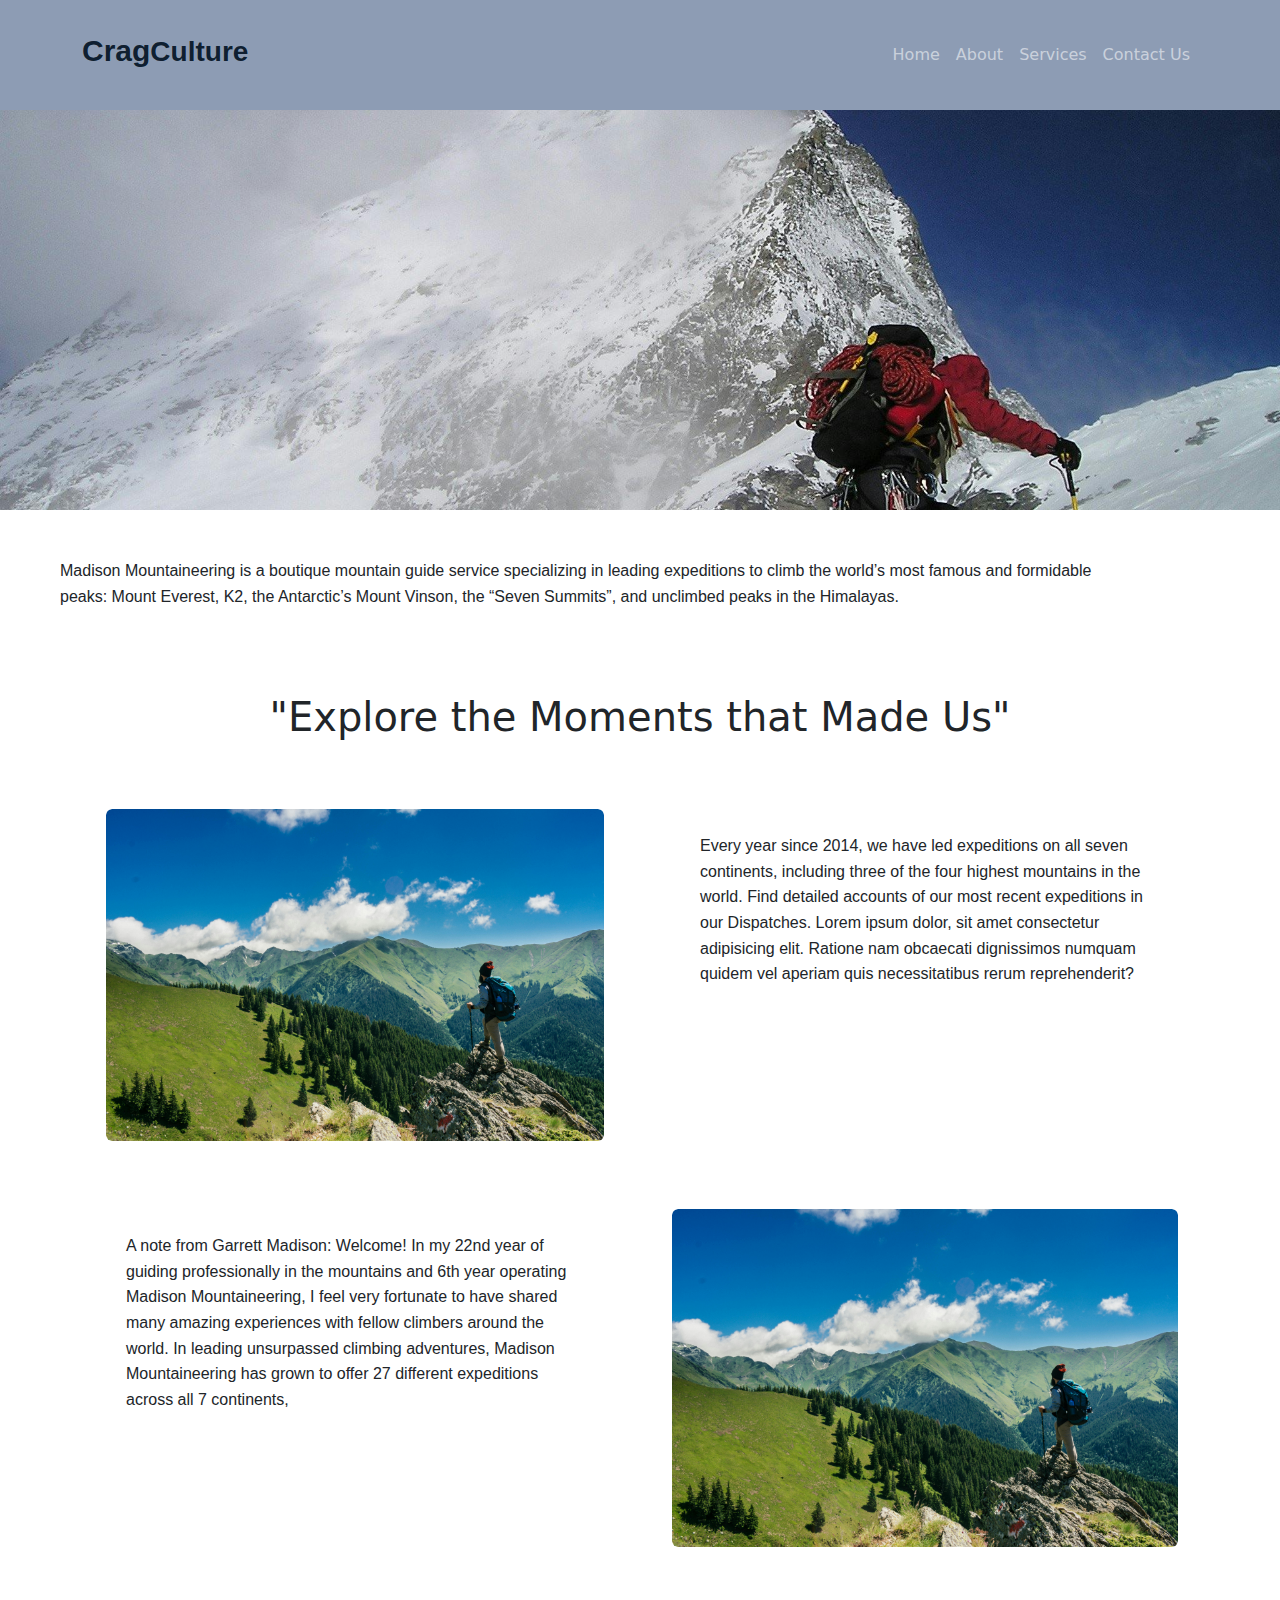
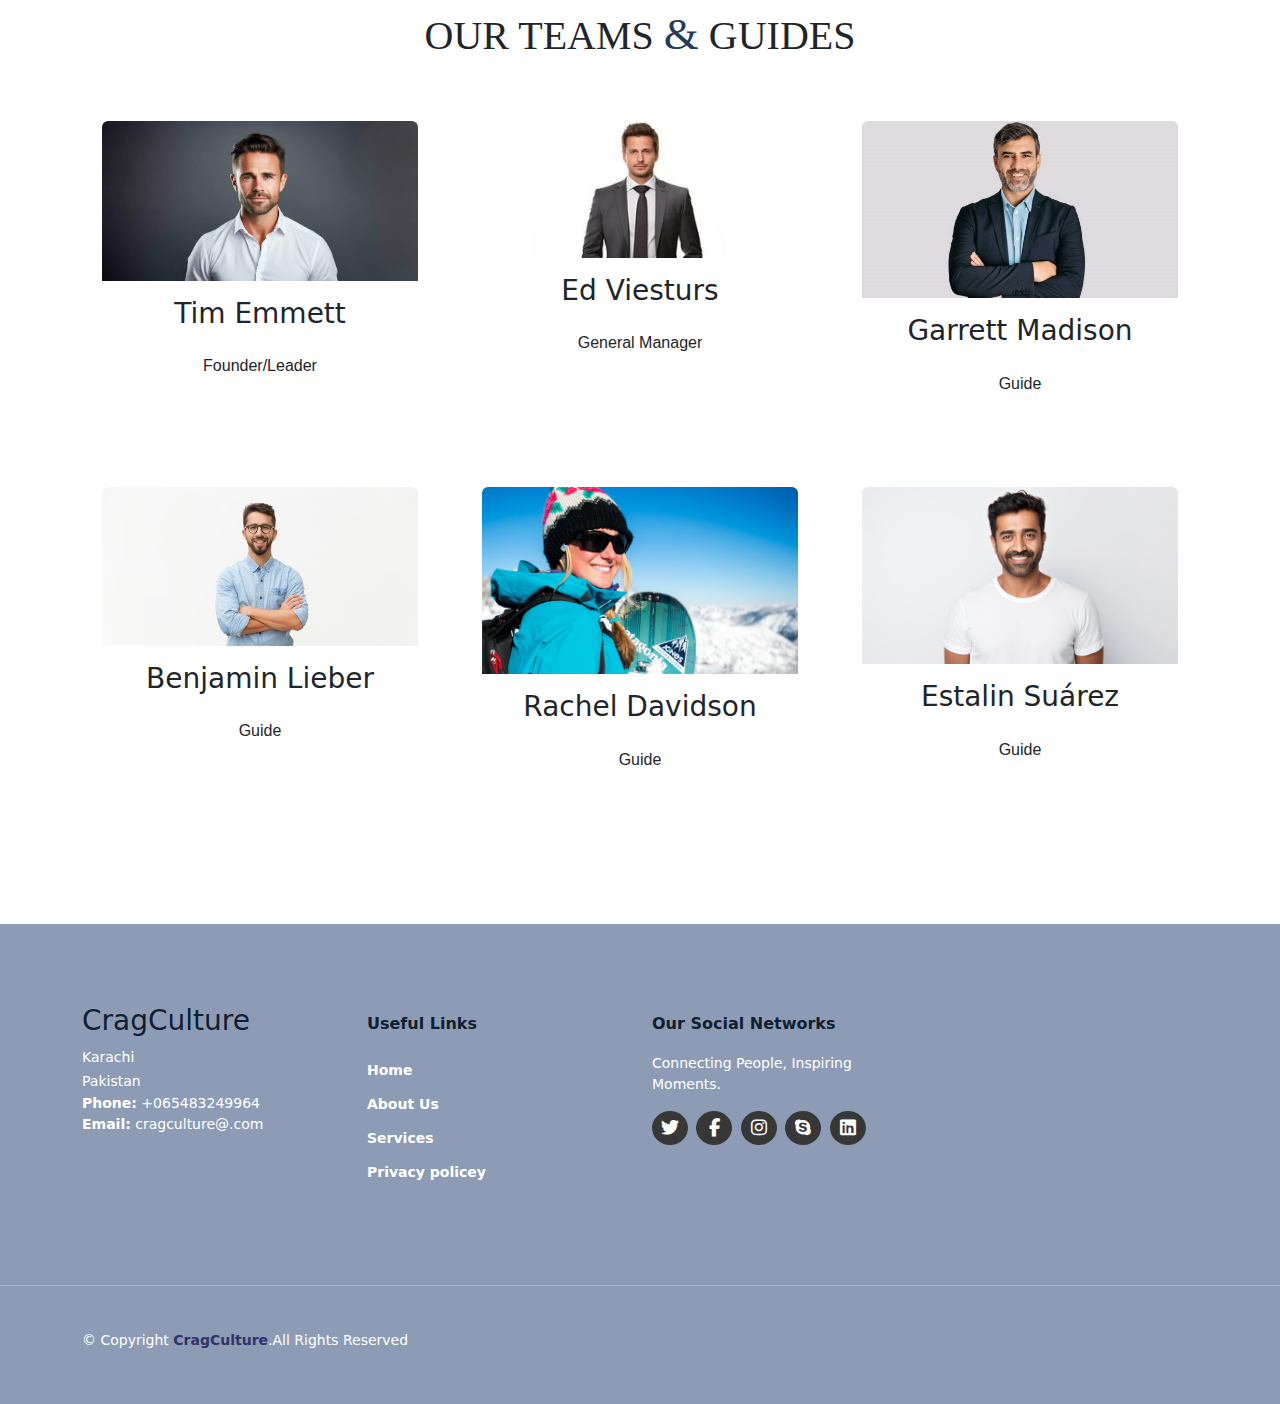
<file: index.html>
<!DOCTYPE html>
<html lang="en">

<head>
    <meta charset="UTF-8">
    <meta name="viewport" content="width=device-width, initial-scale=1.0">
    <title>Document</title>
    <link rel="stylesheet" href="eproject.css">
    <link href="https://cdn.jsdelivr.net/npm/bootstrap@5.3.3/dist/css/bootstrap.min.css" rel="stylesheet"
        integrity="sha384-QWTKZyjpPEjISv5WaRU9OFeRpok6YctnYmDr5pNlyT2bRjXh0JMhjY6hW+ALEwIH" crossorigin="anonymous">
    <script src="https://cdn.jsdelivr.net/npm/bootstrap@5.3.3/dist/js/bootstrap.bundle.min.js"
        integrity="sha384-YvpcrYf0tY3lHB60NNkmXc5s9fDVZLESaAA55NDzOxhy9GkcIdslK1eN7N6jIeHz"
        crossorigin="anonymous"></script>
    <script src="https://code.jquery.com/jquery-3.7.1.min.js"
        integrity="sha256-/JqT3SQfawRcv/BIHPThkBvs0OEvtFFmqPF/lYI/Cxo=" crossorigin="anonymous"></script>
    <link rel="stylesheet" href="https://cdnjs.cloudflare.com/ajax/libs/font-awesome/6.5.1/css/all.min.css">
</head>

<body>
    <!-- navbar -->

    <nav class="navbar navbar-dark navbar-expand-md">
        <div class="container">
            <a href="#" class="navbar-brand">
                <h4>Crag<span
                        style="font-weight: bold; font-size: 28px; font-family:'Franklin Gothic Medium', 'Arial Narrow', Arial, sans-serif">Culture</span>
                </h4>
            </a>

            <a href="" class="navbar-toggler" data-bs-target="#menu" data-bs-toggle="collapse">
                <span class="navbar-toggler-icon"></span></a>

            <div class="collapse navbar-collapse" id="menu">
                <ul class="navbar-nav ms-auto">
                    <li class="nav-item"><a href="homepage.html" class="nav-link">Home</a></li>
                    <li class="nav-item"><a href="index.html" class="nav-link">About</a></li>
                    <li class="nav-item"><a href="services.html" class="nav-link">Services</a></li>
                    <li class="nav-item"><a href="contact.html" class="nav-link">Contact Us</a></li>
                </ul>
            </div>
        </div>
    </nav>
    <!-- navbar -->

    <div class="container-fluid header scale">
        <div class="row text-center">
            <div class="col-12">
                <h1 class="h1 hidden" style="font-size: 70px; color: rgba(7, 23, 41, 0.966);">ABOUT US</h1>
            </div>
        </div>
    </div>

    <div class="card container border-0 m-4">
        <p class="p-4">
            Madison Mountaineering is a boutique mountain guide service specializing in leading expeditions to climb the
            world’s most famous and formidable peaks: Mount Everest, K2, the Antarctic’s Mount Vinson, the “Seven
            Summits”, and unclimbed peaks in the Himalayas.
        </p>
    </div>

    <div class="container">
        <h1 class="text-center mt-3 mb-4">"Explore the Moments that Made Us"</h1>
        <div class="row">
            <div class="col-md-6">
                <div class="card border-0 m-4">
                    <img src="M7.jpg" class="card-img-top rounded img-fluid" alt="Image 1">
                </div>
            </div>

            <div class="col-md-6">
                <div class="card border-0 m-4">
                    <p class="p-4">
                        Every year since 2014, we have led expeditions on all seven continents, including three of the
                        four highest mountains in the world. Find detailed accounts of our most recent expeditions in
                        our Dispatches.
                        Lorem ipsum dolor, sit amet consectetur adipisicing elit. Ratione nam obcaecati dignissimos
                        numquam quidem vel aperiam quis necessitatibus rerum reprehenderit?


                    </p>
                </div>
            </div>
        </div>
    </div>

    <div class="container">
        <div class="row">
            <div class="col-md-6">
                <div class="card border-0 mt-4">
                    <p class="p-4">
                        A note from Garrett Madison: Welcome! In my 22nd year of guiding professionally in the mountains
                        and 6th year operating Madison Mountaineering, I feel very fortunate to have shared many amazing
                        experiences with fellow climbers around the world. In leading unsurpassed climbing adventures,
                        Madison Mountaineering has grown to offer 27 different expeditions across all 7 continents,


                    </p>
                </div>
            </div>

            <div class="col-md-6">
                <div class="card border-0 mt-4">
                    <img src="M7.jpg" class="card-img-top rounded img-fluid" alt="Image 2">
                </div>
            </div>
        </div>
    </div>


    <div>
        <h1 class="text-center" style="font-family: 'Times New Roman', Times, serif;">OUR TEAMS <span
                style="color:rgba(21, 48, 78, 0.966);font-size: 45px;">&</span>
            GUIDES</h1>
    </div>



    <div class="container text-center">
        <div class="row c_material">

            <div class="col-12 col-md-4">
                <div class="card team-cards border-0">
                    <img src="p2.jpg" class="card-img-top card-img-custom" alt="Image">
                    <div class="card-body">
                        <h3 class="card-title">Tim Emmett</h3>
                        <p class="card-text">Founder/Leader</p>
                    </div>
                </div>
            </div>

            <div class="col-12 col-md-4">
                <div class="card team-cards border-0">
                    <img src="p3.jpg" class="card-img-top card-img-custom" alt="Image">
                    <div class="card-body">
                        <h3 class="card-title">Ed Viesturs</h3>
                        <p class="card-text">General Manager</p>
                    </div>
                </div>
            </div>

            <div class="col-12 col-md-4">
                <div class="card team-cards border-0">
                    <img src="p4.jpg" class="card-img-top card-img-custom" alt="Image">
                    <div class="card-body">
                        <h3 class="card-title">Garrett Madison</h3>
                        <p class="card-text">Guide</p>
                    </div>
                </div>
            </div>

        </div>
    </div>


    <div class="container text-center">
        <div class="row c_material">

            <div class="col-12 col-md-4">
                <div class="card team-cards border-0">
                    <img src="p8.jpg" class="card-img-top card-img-custom" alt="Image">
                    <div class="card-body">
                        <h3 class="card-title">Benjamin Lieber</h3>
                        <p class="card-text">Guide</p>
                    </div>
                </div>
            </div>


            <div class="col-12 col-md-4">
                <div class="card team-cards border-0">
                    <img src="p12.jpg" class="card-img-top card-img-custom" alt="Image">
                    <div class="card-body">
                        <h3 class="card-title">Rachel Davidson</h3>
                        <p class="card-text">Guide</p>
                    </div>
                </div>
            </div>

            <div class="col-12 col-md-4">
                <div class="card team-cards border-0">
                    <img src="p10.jpg" class="card-img-top card-img-custom" alt="Image">
                    <div class="card-body">
                        <h3 class="card-title">Estalin Suárez</h3>
                        <p class="card-text">Guide</p>
                    </div>
                </div>
            </div>

        </div>
    </div>


    <!-- footer -->
    <footer id="footer">
        <div class="footer-top">
            <div class="container">
                <div class="row">

                    <div class="col-lg-3 col-md-6 footer-contact">
                        <h3>CragCulture</h3>
                        <p>
                            Karachi <br>
                            Pakistan <br>
                        </p>
                        <strong>Phone:</strong> +065483249964 <br>
                        <strong>Email:</strong> cragculture@.com <br>
                    </div>

                    <div class="col-lg-3 col-md-6 footer-links">
                        <h4>Useful Links</h4>
                        <ul>
                            <li><a href="#">Home</a></li>
                            <li><a href="#">About Us</a></li>
                            <li><a href="#">Services</a></li>
                            <li><a href="#">Privacy policey</a></li>
                        </ul>
                    </div>


                    <div class="col-lg-3 col-md-6 footer-links">
                        <h4>Our Social Networks</h4>
                        <p>Connecting People, Inspiring Moments.</p>

                        <div class="socail-links mt-3">
                            <a href="#"><i class="fa-brands fa-twitter"></i></a>
                            <a href="#"><i class="fa-brands fa-facebook-f"></i></a>
                            <a href="#"><i class="fa-brands fa-instagram"></i></a>
                            <a href="#"><i class="fa-brands fa-skype"></i></a>
                            <a href="#"><i class="fa-brands fa-linkedin"></i></a>
                        </div>
                    </div>

                </div>
            </div>
        </div>
        <hr>
        <div class="container py-4">
            <div class="copyright">
                &copy; Copyright <strong><span style="color: #2D336B;">CragCulture</span></strong>.All Rights Reserved
            </div>
        </div>
    </footer>
    <!-- footer -->




    <script>
        //hero-section transition
        $(document).ready(

            function () {
                $('.hidden').each(
                    function (index) {
                        $(this).delay(index * 500).fadeIn(1000);
                    }

                );
            }
        );
    </script>
</body>

</html>
</file>
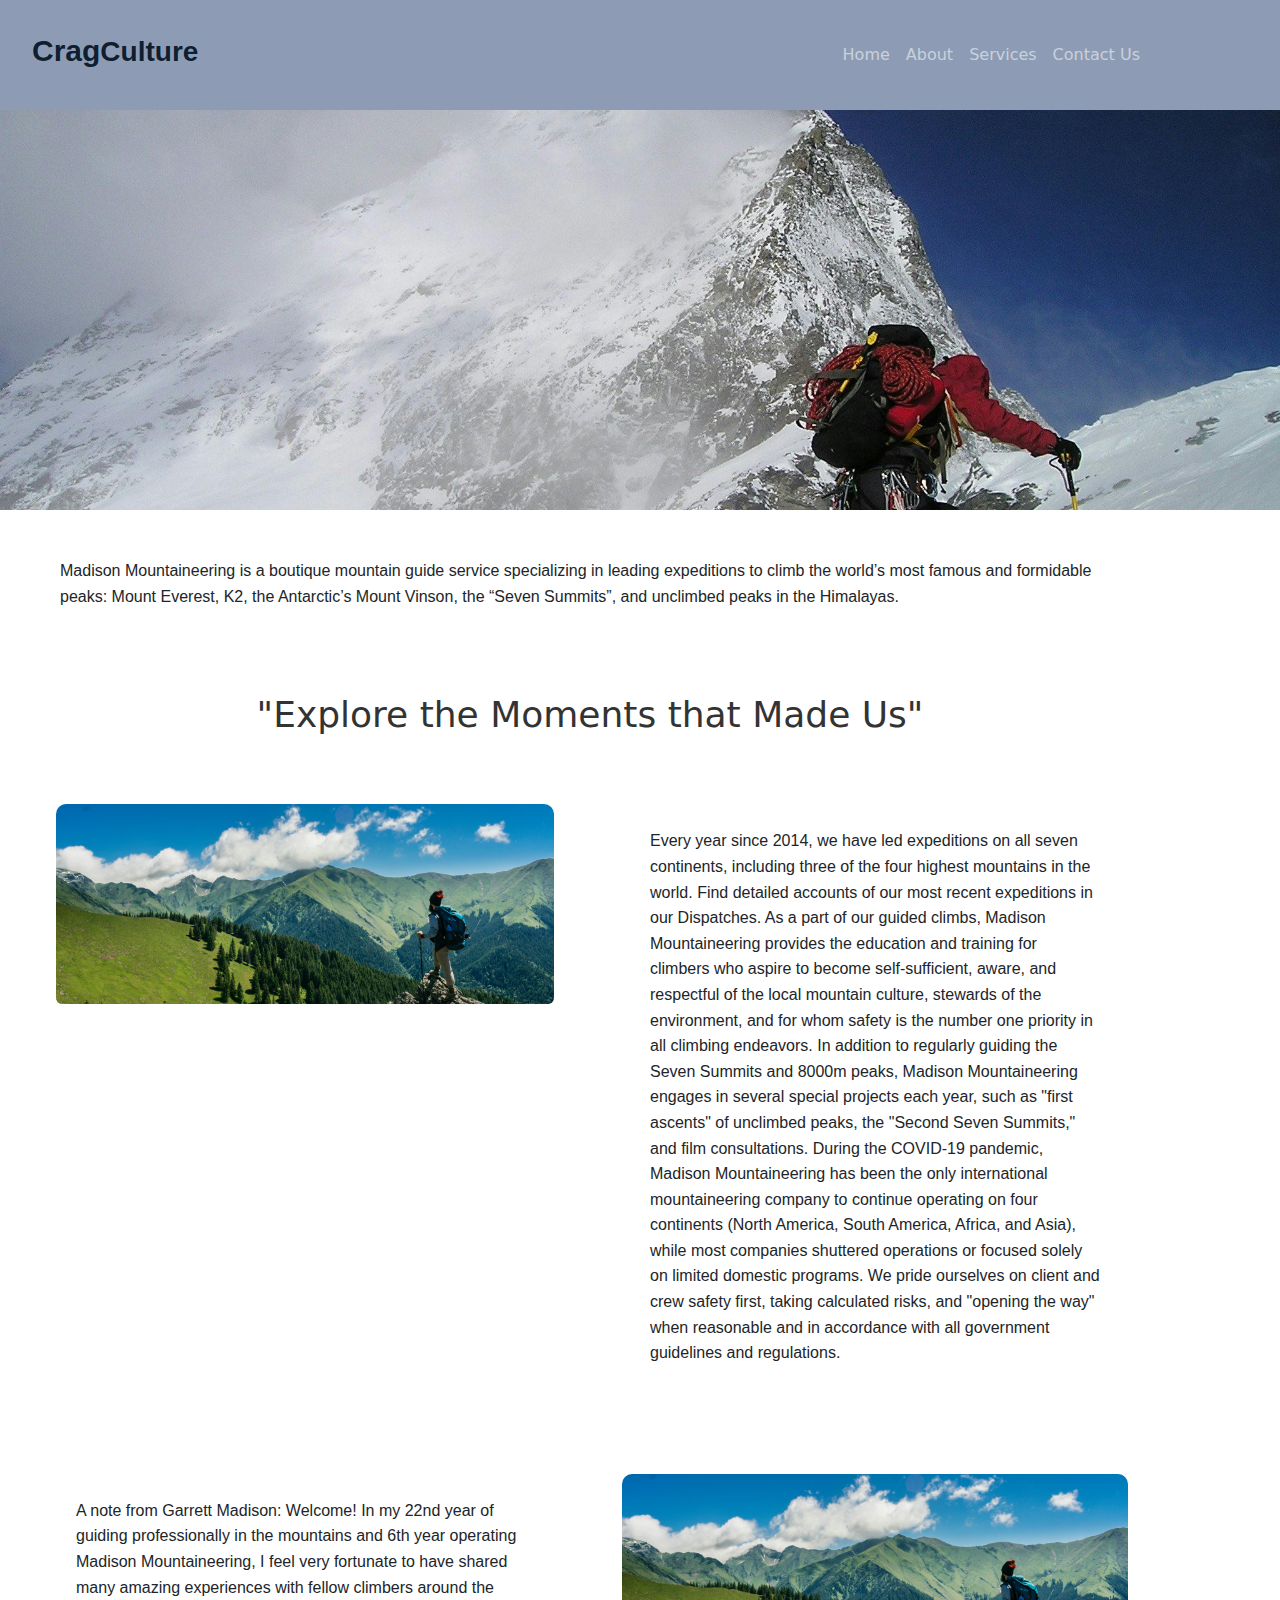
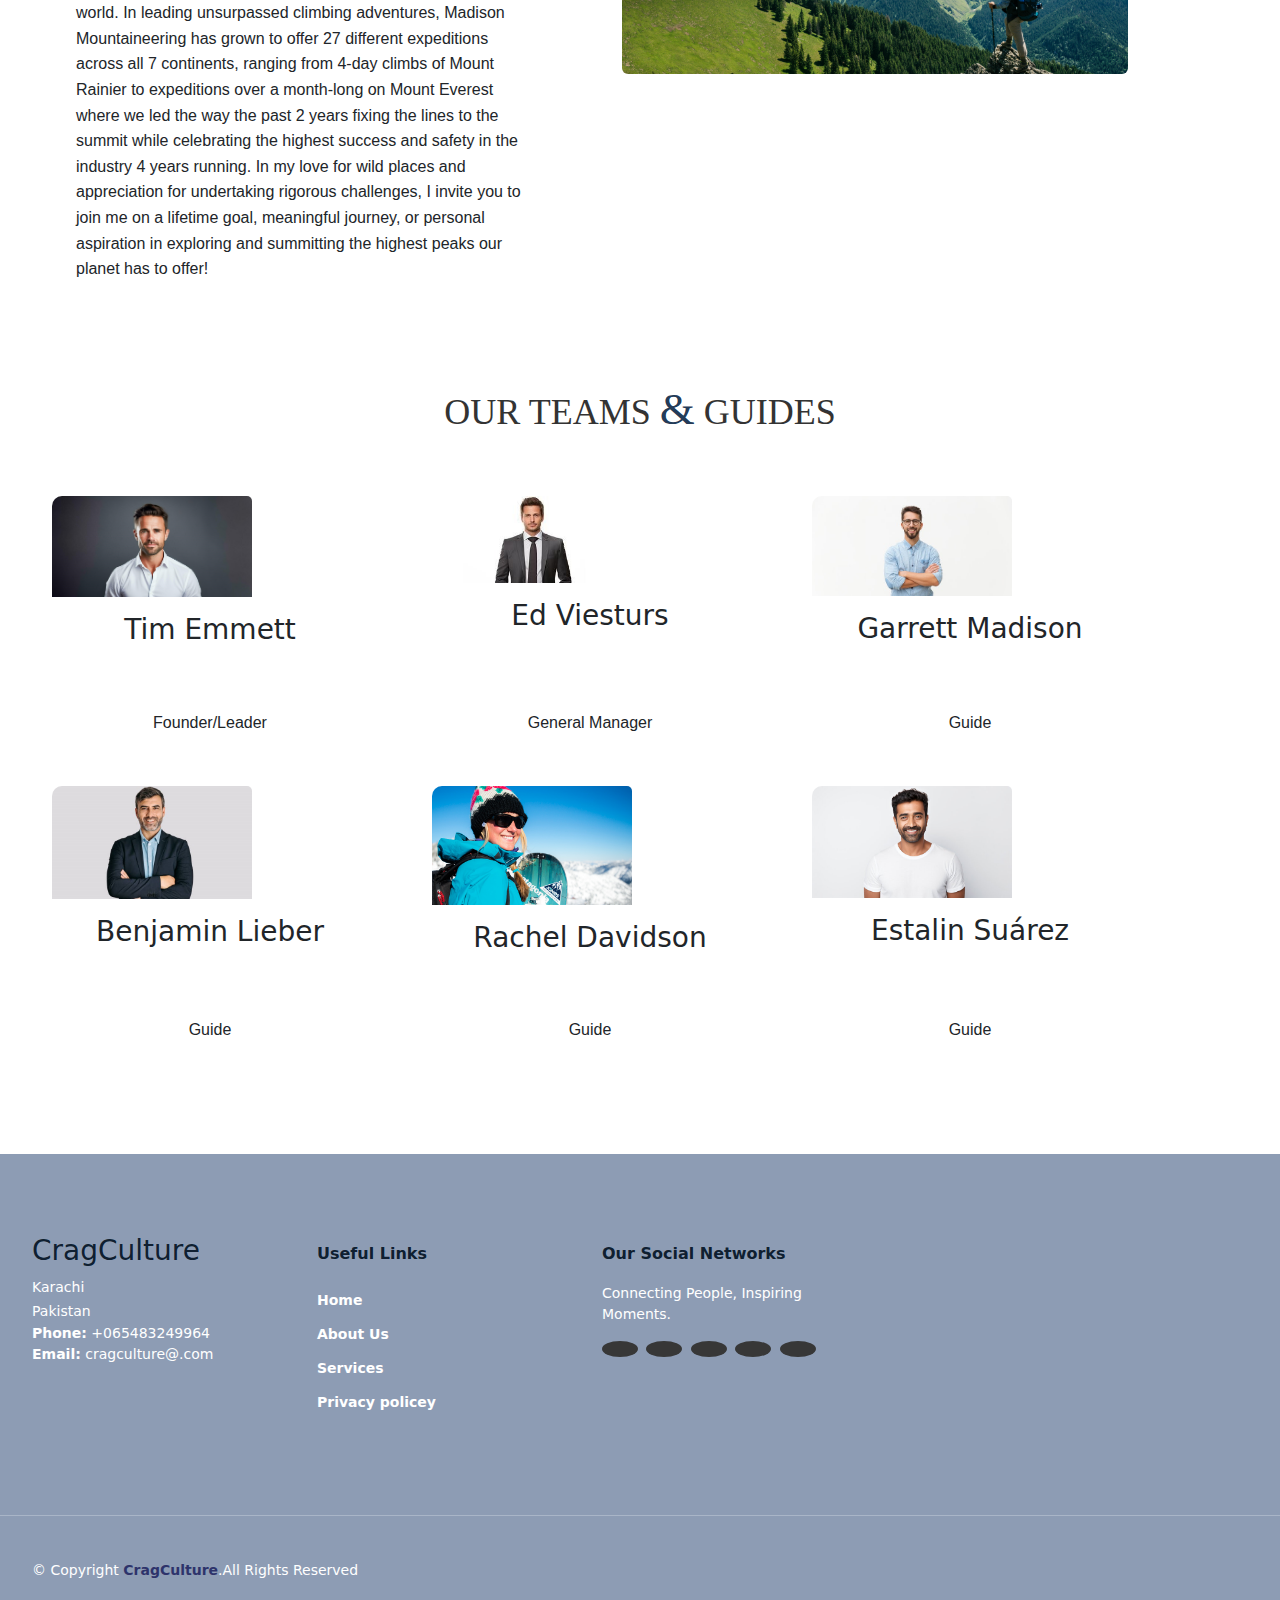
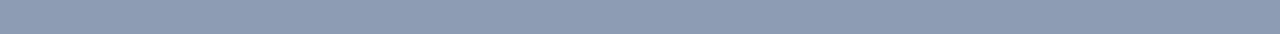
<file: aboutus.html>
<!DOCTYPE html>
<html lang="en">

<head>
    <meta charset="UTF-8">
    <meta name="viewport" content="width=device-width, initial-scale=1.0">
    <title>Document</title>
    <link rel="stylesheet" href="eproject.css">
    <link href="https://cdn.jsdelivr.net/npm/bootstrap@5.3.3/dist/css/bootstrap.min.css" rel="stylesheet"
        integrity="sha384-QWTKZyjpPEjISv5WaRU9OFeRpok6YctnYmDr5pNlyT2bRjXh0JMhjY6hW+ALEwIH" crossorigin="anonymous">
    <script src="https://cdn.jsdelivr.net/npm/bootstrap@5.3.3/dist/js/bootstrap.bundle.min.js"
        integrity="sha384-YvpcrYf0tY3lHB60NNkmXc5s9fDVZLESaAA55NDzOxhy9GkcIdslK1eN7N6jIeHz"
        crossorigin="anonymous"></script>
    <script src="https://code.jquery.com/jquery-3.7.1.min.js"
        integrity="sha256-/JqT3SQfawRcv/BIHPThkBvs0OEvtFFmqPF/lYI/Cxo=" crossorigin="anonymous"></script>
        <style>
body 
{
   margin: 0;
   padding: 0;
 }
 .navbar
{
background-color: #8d9cb4;
position: sticky;
top: 0;
left: 0;
z-index: 1;
}
.navbar-brand h4
{
  font-size: 30px;
  font-family: 'Franklin Gothic Medium', 'Arial Narrow', Arial, sans-serif;
  color:rgba(7, 23, 41, 0.966);
  font-weight: bold;
}
 
 .container, .card {
   margin: 20px;
 }

 .image1 {
   max-width: 100%;
   height: auto;
 }
 
 .header {
  padding: 40px 0;
  background-color: #333;
}
 .header h1 {
   text-align: center;
   padding: 20px;
   font-family: 'Franklin Gothic Medium', 'Arial Narrow', Arial, sans-serif;
 }
 
 .card {
   border-radius: 10px;
   overflow: hidden;
 }

 .team-cards:hover
 {
  transform: scale(1.1);
  transition:transform 2s ease-in-out;
 }
 
 .card p {
   padding: 15px;
   font-family: 'Arial', sans-serif;
   font-size: 16px;
   line-height: 1.6;
 }
 
 h1 {
   font-size: 36px;
   color: #333;
   padding: 20px 0;
 }
 
 .text-center {
   text-align: center;
 }
 
 @media (max-width: 768px) {
   .col-md-6 {
     margin-bottom: 20px;
   }
 }

 .hidden
 {
   display: none;
 }

.header
{
background:url(aboutttttttt1.jpg);
background-position:center ;
background-size: cover;
height: 400px;
display: flex;
justify-content: center;
align-items: center;
/* overflow: hidden; */
}
.scale:hover
{
      transform: scale(1.1);
      transition: transform 1s ease-in-out;
      
}

.card {
  height: 100%;
}

.card-img-top {
  width: 100%; 
  height: 200px; 
  object-fit: cover;
}

.card-body {
  display: flex;
  flex-direction: column;
  justify-content: space-between;
  height: 100%; 
  text-align: center;
}
.card-img-custom
{
  width: 200px; height: auto;
}

/* footer */
#footer
{
  padding: 0 0 30px 0px;
  color: white;
  font-size: 14px;
  background-color: #8d9cb4;
  margin-top: 100px;
}
#footer .footer-top{
  padding: 60px 0 30px 0;
  background-color:#8d9cb4;
  color: white;
}
#footer .footer-top .footer-contact{
  margin-bottom: 30px;
}
#footer .footer-top .footer-contact h3{
  color: rgba(7, 23, 41, 0.966);
}
#footer .footer-top .footer-contact h4{
  font-size: 22px;
  margin: 0 0 30px 0;
  padding: 2px 0 2px 0;
  line-height: 1;
  font-weight: 700;
}
#footer .footer-top .footer-contact p{
  font-size: 14px;
  line-height: 24px;
  margin-bottom: 0;
  color: white;
}
#footer .footer-top h4{
  font-size: 16px;
  font-weight: bold;
  position: relative;
  padding-bottom: 12px;
}
#footer .footer-top .footer-links{
  margin-bottom: 30px;
  margin-top: 10px;
}
#footer .footer-top .footer-links h4{
  color: rgba(7, 23, 41, 0.966);
}
#footer .footer-top .footer-links ul{
  list-style: none;
  padding: 0;
  margin: 0;
}
#footer .footer-top .footer-links ul li{
  padding: 10px 0;
  display: flex;
  align-items: center;
}
#footer .footer-top .footer-links ul li a{
  text-decoration: none;
  color: white;
  display: inline-block;
  line-height: 1;
  font-weight: bold;
  transition: 0.5s ease;
}
#footer .footer-top .footer-links ul li a:hover{
  color: rgba(7, 23, 41, 0.966);
}
#footer .footer-top .socail-links a{
  font-size: 18px;
  display: inline-block;
  text-decoration: none;
  background-color: #373737;
  color: white;
  line-height: 1;
  padding: 8px 0;
  margin-right: 4px;
  border-radius: 50%;
  text-align: center;
  width: 36px;
  transition: 0.5s ease;
}
#footer .footer-top .socail-links a:hover{
  background-color: rgba(7, 23, 41, 0.966);
  color: white;
}
#footer .copyright{
  text-align: center;
  float: left;
}
#footer .credits{
  float: right;
  text-align: center;
  font-size: 13px;
}
#footer .credits a{
  color: rgba(7, 23, 41, 0.966);
}
/* footer */




        </style>
</head>

<body>
    <!-- navbar -->

    <nav class="navbar navbar-dark navbar-expand-md">
        <div class="container">
            <a href="#" class="navbar-brand">
                <h4>Crag<span
                        style="font-weight: bold; font-size: 28px; font-family:'Franklin Gothic Medium', 'Arial Narrow', Arial, sans-serif">Culture</span>
                </h4>
            </a>

            <a href="" class="navbar-toggler" data-bs-target="#menu" data-bs-toggle="collapse">
                <span class="navbar-toggler-icon"></span></a>

            <div class="collapse navbar-collapse" id="menu">
                <ul class="navbar-nav ms-auto">
                    <li class="nav-item"><a href="#home" class="nav-link">Home</a></li>
                    <li class="nav-item"><a href="#about" class="nav-link">About</a></li>
                    <li class="nav-item"><a href="#services" class="nav-link">Services</a></li>
                    <li class="nav-item"><a href="#contactus" class="nav-link">Contact Us</a></li>
                </ul>
            </div>
        </div>
    </nav>
    <!-- navbar -->

    <div class="container-fluid header scale">
        <div class="row text-center">
            <div class="col-12">
                <h1 class="h1 hidden" style="font-size: 70px; color: rgba(7, 23, 41, 0.966);">ABOUT US</h1>
            </div>
        </div>
    </div>

    <div class="card container border-0 m-4">
        <p class="p-4">
            Madison Mountaineering is a boutique mountain guide service specializing in leading expeditions to climb the
            world’s most famous and formidable peaks: Mount Everest, K2, the Antarctic’s Mount Vinson, the “Seven
            Summits”, and unclimbed peaks in the Himalayas.
        </p>
    </div>

    <div class="container">
        <h1 class="text-center mt-3 mb-4">"Explore the Moments that Made Us"</h1>
        <div class="row">
            <div class="col-md-6">
                <div class="card border-0 m-4">
                    <img src="about2.jpg" class="card-img-top rounded img-fluid" alt="Image 1">
                </div>
            </div>

            <div class="col-md-6">
                <div class="card border-0 m-4">
                    <p class="p-4">
                        Every year since 2014, we have led expeditions on all seven continents, including three of the
                        four highest mountains in the world. Find detailed accounts of our most recent expeditions in
                        our Dispatches.

                        As a part of our guided climbs, Madison Mountaineering provides the education and training for
                        climbers who aspire to become self-sufficient, aware, and respectful of the local mountain
                        culture, stewards of the environment, and for whom safety is the number one priority in all
                        climbing endeavors.

                        In addition to regularly guiding the Seven Summits and 8000m peaks, Madison Mountaineering
                        engages in several special projects each year, such as "first ascents" of unclimbed peaks, the
                        "Second Seven Summits," and film consultations. During the COVID-19 pandemic, Madison
                        Mountaineering has been the only international mountaineering company to continue operating on
                        four continents (North America, South America, Africa, and Asia), while most companies shuttered
                        operations or focused solely on limited domestic programs. We pride ourselves on client and crew
                        safety first, taking calculated risks, and "opening the way" when reasonable and in accordance
                        with all government guidelines and regulations.
                    </p>
                </div>
            </div>
        </div>
    </div>

    <div class="container">
        <div class="row">
            <div class="col-md-6">
                <div class="card border-0 mt-4">
                    <p class="p-4">
                        A note from Garrett Madison: Welcome! In my 22nd year of guiding professionally in the mountains
                        and 6th year operating Madison Mountaineering, I feel very fortunate to have shared many amazing
                        experiences with fellow climbers around the world. In leading unsurpassed climbing adventures,
                        Madison Mountaineering has grown to offer 27 different expeditions across all 7 continents,
                        ranging from 4-day climbs of Mount Rainier to expeditions over a month-long on Mount Everest
                        where we led the way the past 2 years fixing the lines to the summit while celebrating the
                        highest success and safety in the industry 4 years running. In my love for wild places and
                        appreciation for undertaking rigorous challenges, I invite you to join me on a lifetime goal,
                        meaningful journey, or personal aspiration in exploring and summitting the highest peaks our
                        planet has to offer!
                    </p>
                </div>
            </div>

            <div class="col-md-6">
                <div class="card border-0 mt-4">
                    <img src="about2.jpg" class="card-img-top rounded img-fluid" alt="Image 2">
                </div>
            </div>
        </div>
    </div>


    <div>
        <h1 class="text-center" style="font-family: 'Times New Roman', Times, serif;">OUR TEAMS <span
                style="color:rgba(21, 48, 78, 0.966);font-size: 45px;">&</span>
            GUIDES</h1>
    </div>



    <div class="container text-center">
        <div class="row c_material">

            <div class="col-12 col-md-4">
                <div class="card team-cards border-0">
                    <img src="about333.jpg" class="card-img-top card-img-custom" alt="Image">
                    <div class="card-body">
                        <h3 class="card-title">Tim Emmett</h3>
                        <p class="card-text">Founder/Leader</p>
                    </div>
                </div>
            </div>

            <div class="col-12 col-md-4">
                <div class="card team-cards border-0">
                    <img src="abouttt4.jpg" class="card-img-top card-img-custom" alt="Image">
                    <div class="card-body">
                        <h3 class="card-title">Ed Viesturs</h3>
                        <p class="card-text">General Manager</p>
                    </div>
                </div>
            </div>

            <div class="col-12 col-md-4">
                <div class="card team-cards border-0">
                    <img src="about5.jpg" class="card-img-top card-img-custom" alt="Image">
                    <div class="card-body">
                        <h3 class="card-title">Garrett Madison</h3>
                        <p class="card-text">Guide</p>
                    </div>
                </div>
            </div>

        </div>
    </div>


    <div class="container text-center">
        <div class="row c_material">

            <div class="col-12 col-md-4">
                <div class="card team-cards border-0">
                    <img src="about6.jpg" class="card-img-top card-img-custom" alt="Image">
                    <div class="card-body">
                        <h3 class="card-title">Benjamin Lieber</h3>
                        <p class="card-text">Guide</p>
                    </div>
                </div>
            </div>

            
            <div class="col-12 col-md-4">
                <div class="card team-cards border-0">
                    <img src="about777.jpg" class="card-img-top card-img-custom" alt="Image">
                    <div class="card-body">
                        <h3 class="card-title">Rachel Davidson</h3>
                        <p class="card-text">Guide</p>
                    </div>
                </div>
            </div>

            <div class="col-12 col-md-4">
                <div class="card team-cards border-0">
                    <img src="about8888.jpg" class="card-img-top card-img-custom" alt="Image">
                    <div class="card-body">
                        <h3 class="card-title">Estalin Suárez</h3>
                        <p class="card-text">Guide</p>
                    </div>
                </div>
            </div>

        </div>
    </div>


    <!-- footer -->
    <footer id="footer">
        <div class="footer-top">
            <div class="container">
                <div class="row">

                    <div class="col-lg-3 col-md-6 footer-contact">
                        <h3>CragCulture</h3>
                        <p>
                            Karachi <br>
                            Pakistan <br>
                        </p>
                        <strong>Phone:</strong> +065483249964 <br>
                        <strong>Email:</strong> cragculture@.com <br>
                    </div>

                    <div class="col-lg-3 col-md-6 footer-links">
                        <h4>Useful Links</h4>
                        <ul>
                            <li><a href="#">Home</a></li>
                            <li><a href="#">About Us</a></li>
                            <li><a href="#">Services</a></li>
                            <li><a href="#">Privacy policey</a></li>
                        </ul>
                    </div>


                    <div class="col-lg-3 col-md-6 footer-links">
                        <h4>Our Social Networks</h4>
                        <p>Connecting People, Inspiring Moments.</p>

                        <div class="socail-links mt-3">
                            <a href="#"><i class="fa-brands fa-twitter"></i></a>
                            <a href="#"><i class="fa-brands fa-facebook-f"></i></a>
                            <a href="#"><i class="fa-brands fa-instagram"></i></a>
                            <a href="#"><i class="fa-brands fa-skype"></i></a>
                            <a href="#"><i class="fa-brands fa-linkedin"></i></a>
                        </div>
                    </div>

                </div>
            </div>
        </div>
        <hr>
        <div class="container py-4">
            <div class="copyright">
                &copy; Copyright <strong><span style="color: #2D336B;">CragCulture</span></strong>.All Rights Reserved
            </div>
        </div>
    </footer>
    <!-- footer -->




    <script>
        //hero-section transition
        $(document).ready(

            function () {
                $('.hidden').each(
                    function (index) {
                        $(this).delay(index * 500).fadeIn(1000);
                    }

                );
            }
        );
    </script>
</body>

</html>
</file>
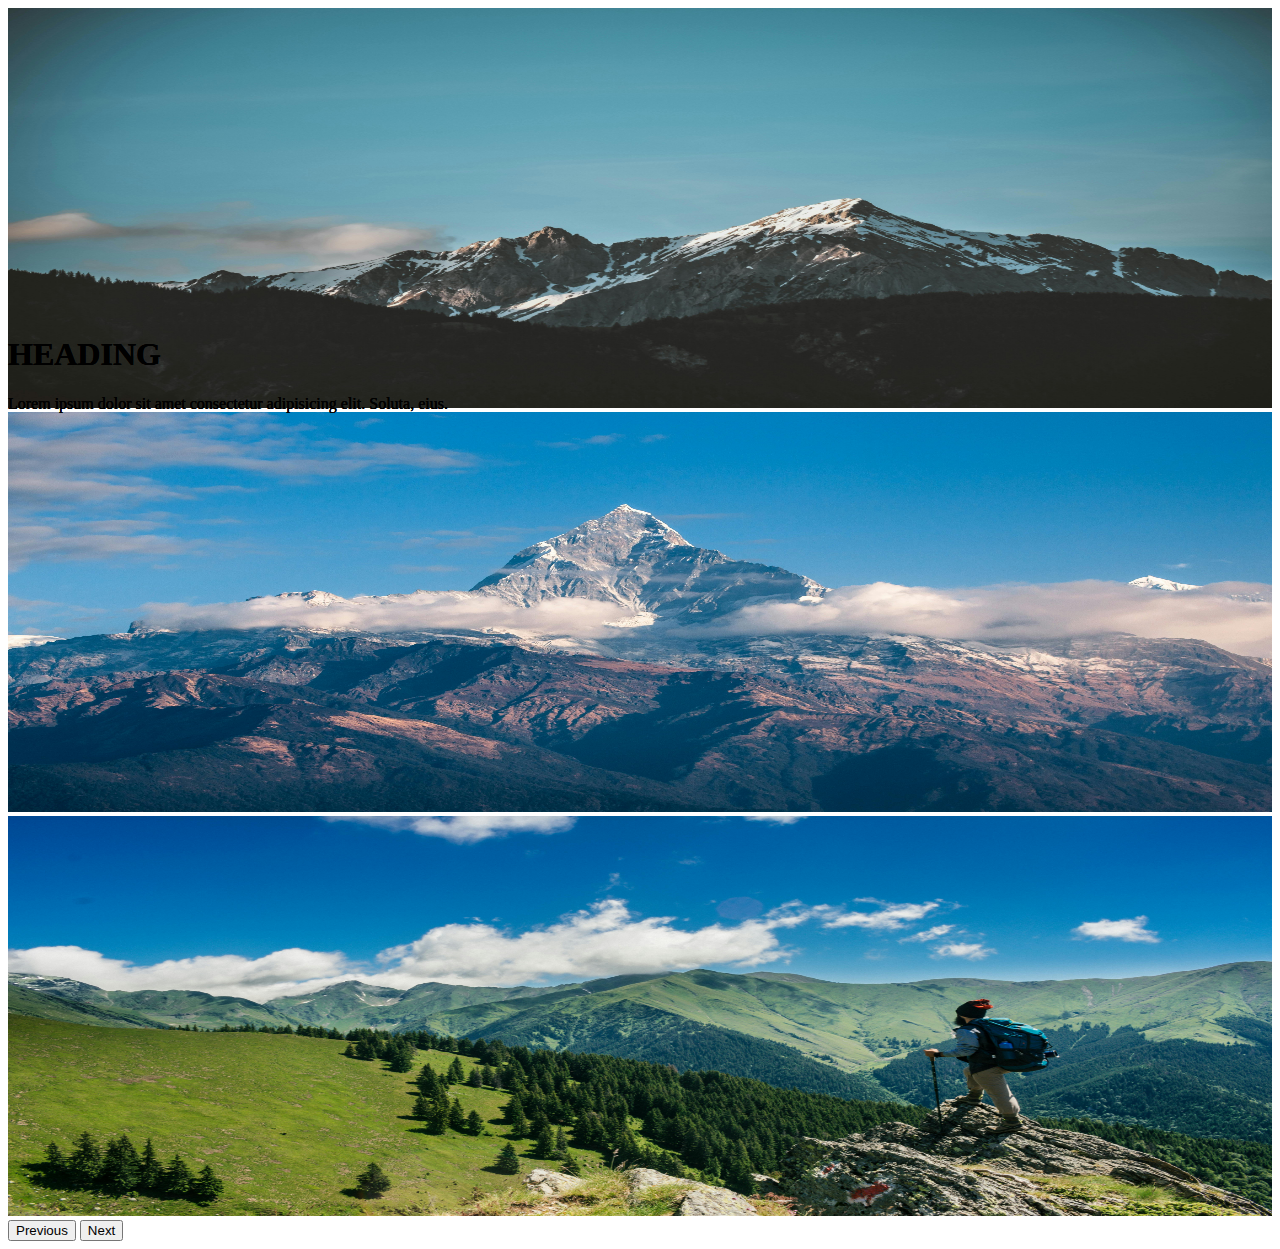
<file: Bootstraptask(qurat).html>
<!DOCTYPE html>
<html lang="en">
<head>
    <meta charset="UTF-8">
    <meta name="viewport" content="width=device-width, initial-scale=1.0">
    <title>Document</title>
        <link href="https://cdn.jsdelivr.net/npm/bootstrap@5.0.2/dist/css/bootstrap.min.css" rel="stylesheet" integrity="sha384-EVSTQN3/azprG1Anm3QDgpJLIm9Nao0Yz1ztcQTwFspd3yD65VohhpuuCOmLASjC" crossorigin="anonymous">
    <script src="https://cdn.jsdelivr.net/npm/bootstrap@5.0.2/dist/js/bootstrap.bundle.min.js" integrity="sha384-MrcW6ZMFYlzcLA8Nl+NtUVF0sA7MsXsP1UyJoMp4YLEuNSfAP+JcXn/tWtIaxVXM" crossorigin="anonymous"></script>
    <script src="https://cdn.jsdelivr.net/npm/@popperjs/core@2.9.2/dist/umd/popper.min.js" integrity="sha384-IQsoLXl5PILFhosVNubq5LC7Qb9DXgDA9i+tQ8Zj3iwWAwPtgFTxbJ8NT4GN1R8p" crossorigin="anonymous"></script>
    <script src="https://cdn.jsdelivr.net/npm/bootstrap@5.0.2/dist/js/bootstrap.min.js" integrity="sha384-cVKIPhGWiC2Al4u+LWgxfKTRIcfu0JTxR+EQDz/bgldoEyl4H0zUF0QKbrJ0EcQF" crossorigin="anonymous"></script>

    <style>
   .size
   {
    height: 400px;
    width: 100%;
   }
   .cap-position
   {
    position: absolute;
    top: 35%;
    animation: 1.8s slideup;
   }
   @keyframes slideup 
   {
      from
      {
        transform: translateY(20%);
        opacity: 0;
      }
      to
      {
        transform: translateY(0%);
        opacity: 1;
      }
   }
    </style>
</head>
<body>
    <div id="carouselExampleControls" class="carousel slide" data-bs-ride="carousel">
        <div class="carousel-inner">
          <div class="carousel-item active">
            <img src="M3.jpg" class="d-block size" alt="...">
            <div class="carousel-caption cap-position">
                <h1 >HEADING</h1>
                <p>Lorem ipsum dolor sit amet consectetur adipisicing elit. Soluta, eius.</p>
              </div>
          </div>
          <div class="carousel-item">
            <img src="M4.jpg" class="d-block size" alt="...">
            <div class="carousel-caption cap-position">
                <h1 >HEADING</h1>
                <p>Lorem ipsum dolor sit amet consectetur adipisicing elit. Soluta, eius.</p>
              </div>
          </div>
          <div class="carousel-item">
            <img src="M7.jpg" class="d-block size" alt="...">
            <div class="carousel-caption cap-position">
                <h1 >HEADING</h1>
                <p>Lorem ipsum dolor sit amet consectetur adipisicing elit. Soluta, eius.</p>
              </div>
          </div>
        </div>
        <button class="carousel-control-prev" type="button" data-bs-target="#carouselExampleControls" data-bs-slide="prev">
          <span class="carousel-control-prev-icon" aria-hidden="true"></span>
          <span class="visually-hidden">Previous</span>
        </button>
        <button class="carousel-control-next" type="button" data-bs-target="#carouselExampleControls" data-bs-slide="next">
          <span class="carousel-control-next-icon" aria-hidden="true"></span>
          <span class="visually-hidden">Next</span>
        </button>
      </div>
</body>
</html>
</file>
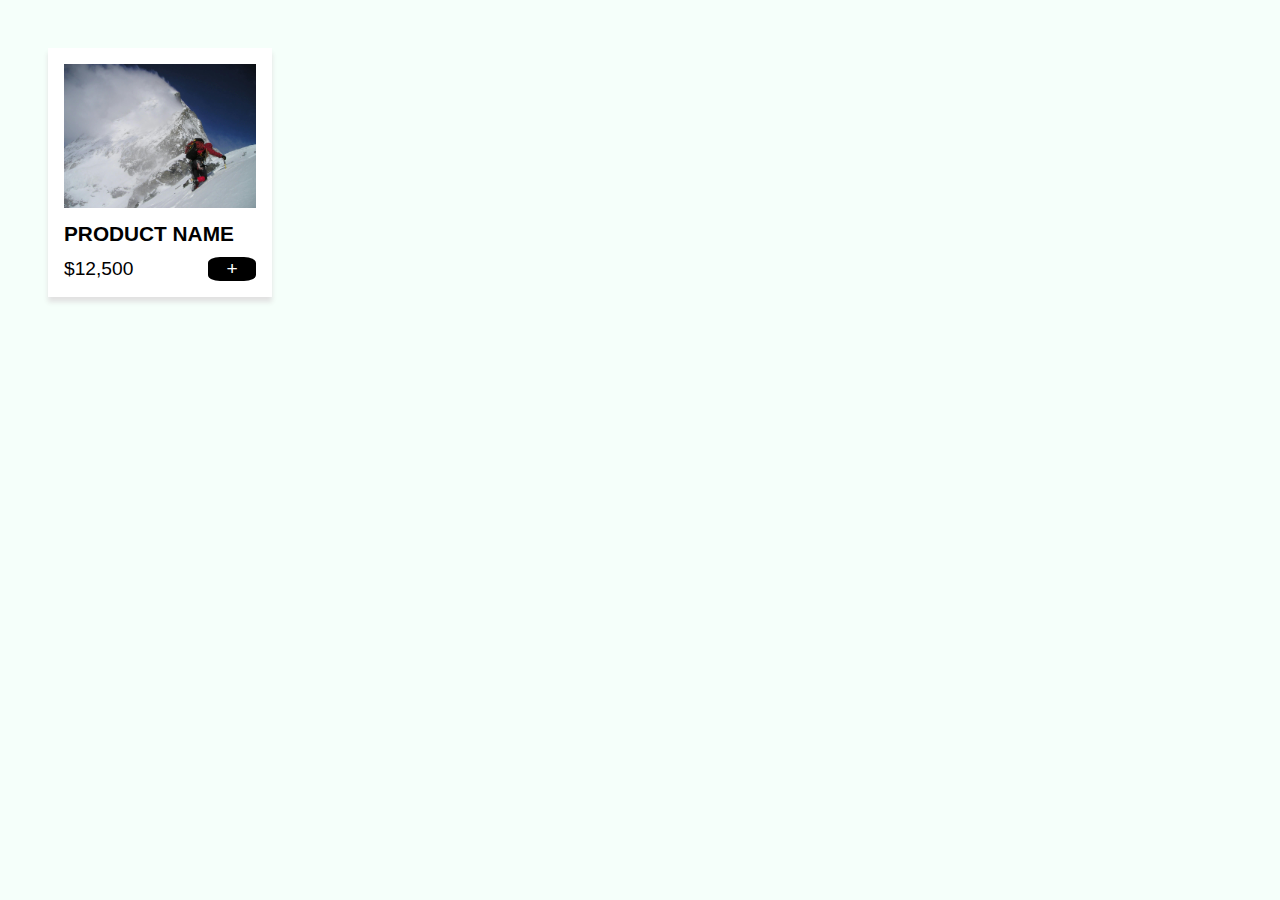
<file: card.html>
<!DOCTYPE html>
<html lang="en">
<head>
    <meta charset="UTF-8">
    <meta name="viewport" content="width=device-width, initial-scale=1.0">
    <title>Document</title>
    <style>
        body
        {
            margin: 3em;
            background-color: mintcream;
        }
        .product-card
        {
            max-width: 12em;
            background-color: #fff;
            padding: 1em;
            box-shadow: 0 5px 5px #e1e1e1;
            font-family: Arial, Helvetica, sans-serif;
        }
        .product-card img
        {
           max-width: 100%;
        }
        .product-card h4
        {
            font-size: 1.3em;
            margin: 0.5em 0;
        }
        .product-card div
        {
            font-size: 1.2em;
            display: flex;
            justify-content: space-between;
            align-items: center;
        }
        .product-card button
        {
            background-color: #000;
            color: white;
            border: none;
            border-radius: 25%;
            width: 25%;
            height: 25%;
            font-size: 1em;
        }
        .product-card:hover button
        {
            color: #000;
            background-color: #fff;
        }
        .product-card:hover
        {
            background-color: lightslategray;
            color: #fff;
        }
        @media screen & (max-width:576px) 
        {
            .product-card
            {
                font-size:0.9em;
            }    
        }
    </style>
</head>
<body>
    <div class="product-card">
        <img src="M5.jpg">
        <h4>PRODUCT NAME</h4>
        <div>
            <span>$12,500</span>
            <button>+</button>
        </div>
    </div>

    
</body>
</html>
</file>
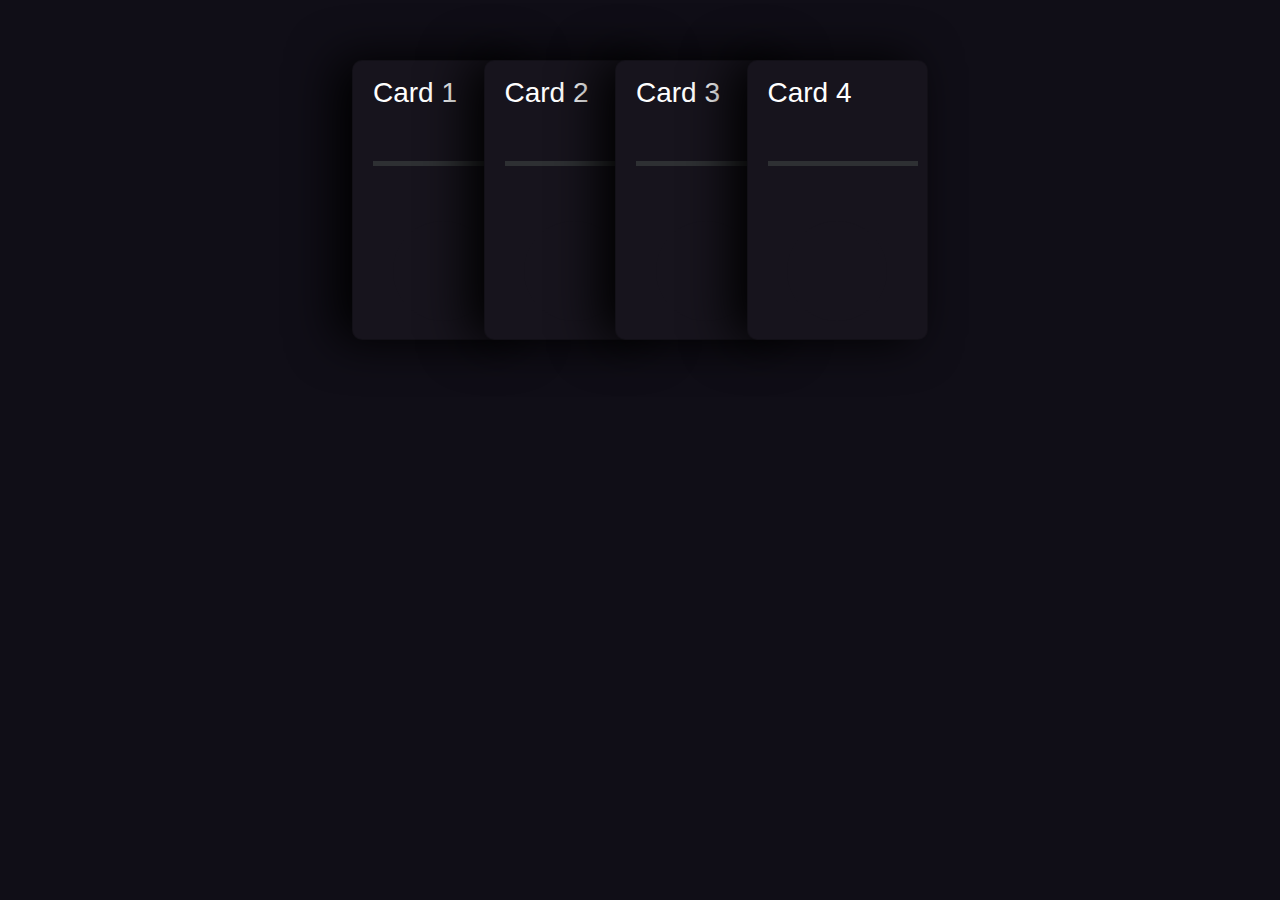
<file: cardscarousel.html>
<!DOCTYPE html>
<html lang="en">
<head>
    <meta charset="UTF-8">
    <meta name="viewport" content="width=device-width, initial-scale=1.0">
    <title>Document</title>
    <link href="https://cdn.jsdelivr.net/npm/bootstrap@5.3.3/dist/css/bootstrap.min.css" rel="stylesheet"
    integrity="sha384-QWTKZyjpPEjISv5WaRU9OFeRpok6YctnYmDr5pNlyT2bRjXh0JMhjY6hW+ALEwIH" crossorigin="anonymous">
  <script src="https://cdn.jsdelivr.net/npm/bootstrap@5.3.3/dist/js/bootstrap.bundle.min.js"
    integrity="sha384-YvpcrYf0tY3lHB60NNkmXc5s9fDVZLESaAA55NDzOxhy9GkcIdslK1eN7N6jIeHz"
    crossorigin="anonymous"></script>
  <script src="https://cdn.jsdelivr.net/npm/@popperjs/core@2.11.8/dist/umd/popper.min.js"
    integrity="sha384-I7E8VVD/ismYTF4hNIPjVp/Zjvgyol6VFvRkX/vR+Vc4jQkC+hVqc2pM8ODewa9r"
    crossorigin="anonymous"></script>
  <script src="https://cdn.jsdelivr.net/npm/bootstrap@5.3.3/dist/js/bootstrap.min.js"
    integrity="sha384-0pUGZvbkm6XF6gxjEnlmuGrJXVbNuzT9qBBavbLwCsOGabYfZo0T0to5eqruptLy"
    crossorigin="anonymous"></script>
  <script src="https://code.jquery.com/jquery-3.7.1.min.js"
    integrity="sha256-/JqT3SQfawRcv/BIHPThkBvs0OEvtFFmqPF/lYI/Cxo=" crossorigin="anonymous"></script>
    <style>
        body {
          background-color: #100e17;
          font-family: 'Open Sans', sans-serif;
        }
        
        .container {
          position: absolute;
          height: 300px;
          width: 600px;
          top: 60px;
          left: calc(50% - 300px);
          display: flex;
        }
        
        .card {
          display: flex;
          height: 280px;
          width: 200px;
          background-color: #17141d;
          border-radius: 10px;
          box-shadow: -1rem 0 3rem #000;
        /*   margin-left: -50px; */
          transition: 0.4s ease-out;
          position: relative;
          left: 0px;
        }
        
        .card:not(:first-child) {
            margin-left: -50px;
        }
        
        .card:hover {
          transform: translateY(-20px);
          transition: 0.4s ease-out;
        }
        
        .card:hover ~ .card {
          position: relative;
          left: 50px;
          transition: 0.4s ease-out;
        }
        
        .title {
          color: white;
          font-weight: 300;
          position: absolute;
          left: 20px;
          top: 15px;
        }
        
        .bar {
          position: absolute;
          top: 100px;
          left: 20px;
          height: 5px;
          width: 150px;
        }
        
        .emptybar {
          background-color: #2e3033;
          width: 100%;
          height: 100%;
        }
        
        .filledbar {
          position: absolute;
          top: 0px;
          z-index: 3;
          width: 0px;
          height: 100%;
          background: rgb(0,154,217);
          background: linear-gradient(90deg, rgba(0,154,217,1) 0%, rgba(217,147,0,1) 65%, rgba(255,186,0,1) 100%);
          transition: 0.6s ease-out;
        }
        
        .card:hover .filledbar {
          width: 120px;
          transition: 0.4s ease-out;
        }
        
        .circle {
          position: absolute;
          top: 150px;
          left: calc(50% - 60px);
        }
        
        .stroke {
          stroke: white;
          stroke-dasharray: 360;
          stroke-dashoffset: 360;
          transition: 0.6s ease-out;
        }
        
        svg {
          fill: #17141d;
          stroke-width: 2px;
        }
        
        .card:hover .stroke {
          stroke-dashoffset: 100;
          transition: 0.6s ease-out;
        }
            </style>
</head>
<body>
    <div class="container">
        <div class="card">
          <h3 class="title">Card 1</h3>
          <div class="bar">
            <div class="emptybar"></div>
            <div class="filledbar"></div>
          </div>
          <div class="circle">
            <svg version="1.1" xmlns="http://www.w3.org/2000/svg">
            <circle class="stroke" cx="60" cy="60" r="50"/>
          </svg>
          </div>
        </div>
        <div class="card">
          <h3 class="title">Card 2</h3>
          <div class="bar">
            <div class="emptybar"></div>
            <div class="filledbar"></div>
          </div>
          <div class="circle">
            <svg version="1.1" xmlns="http://www.w3.org/2000/svg">
            <circle class="stroke" cx="60" cy="60" r="50"/>
          </svg>
          </div>
        </div>
        <div class="card">
          <h3 class="title">Card 3</h3>
          <div class="bar">
            <div class="emptybar"></div>
            <div class="filledbar"></div>
          </div>
          <div class="circle">
            <svg version="1.1" xmlns="http://www.w3.org/2000/svg">
            <circle class="stroke" cx="60" cy="60" r="50"/>
          </svg>
          </div>
        </div>
        <div class="card">
          <h3 class="title">Card 4</h3>
          <div class="bar">
            <div class="emptybar"></div>
            <div class="filledbar"></div>
          </div>
          <div class="circle">
            <svg version="1.1" xmlns="http://www.w3.org/2000/svg">
            <circle class="stroke" cx="60" cy="60" r="50"/>
          </svg>
          </div>
        </div>
      </div>
    
</body>
</html>
</file>
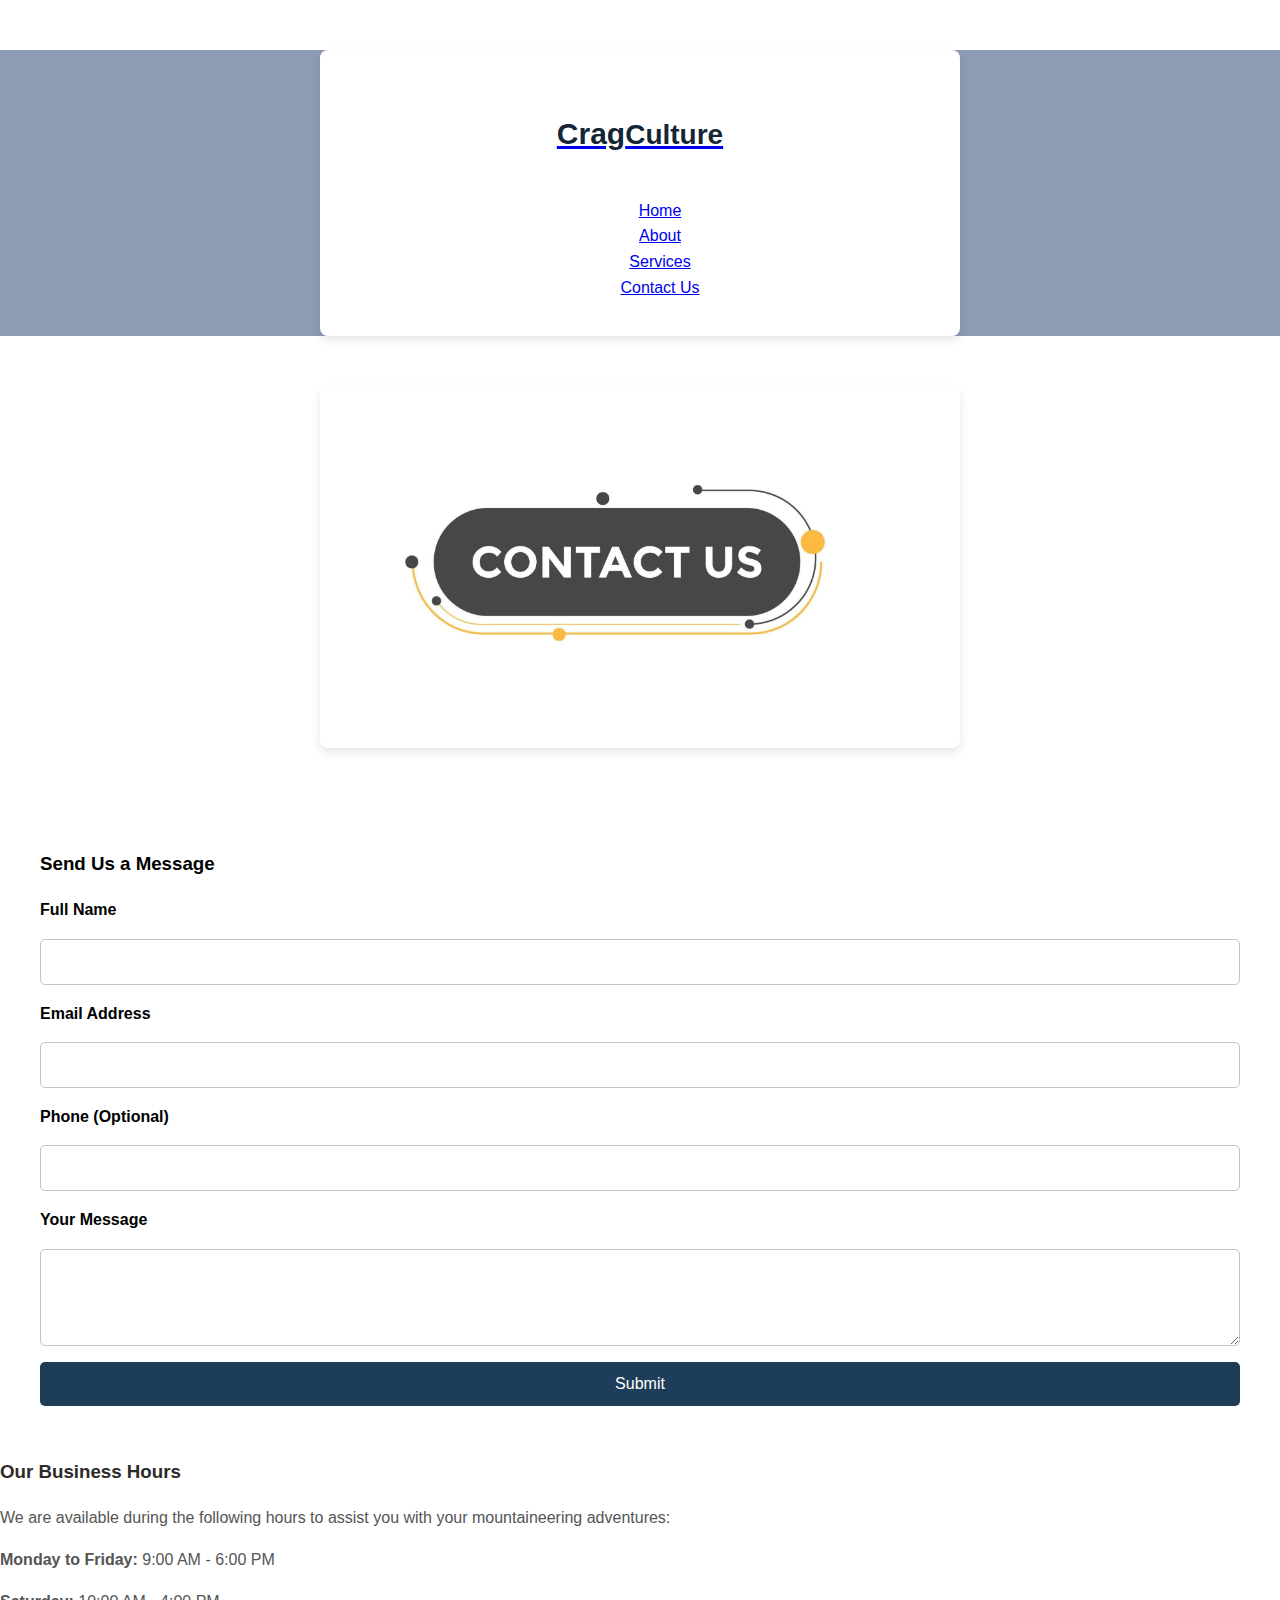
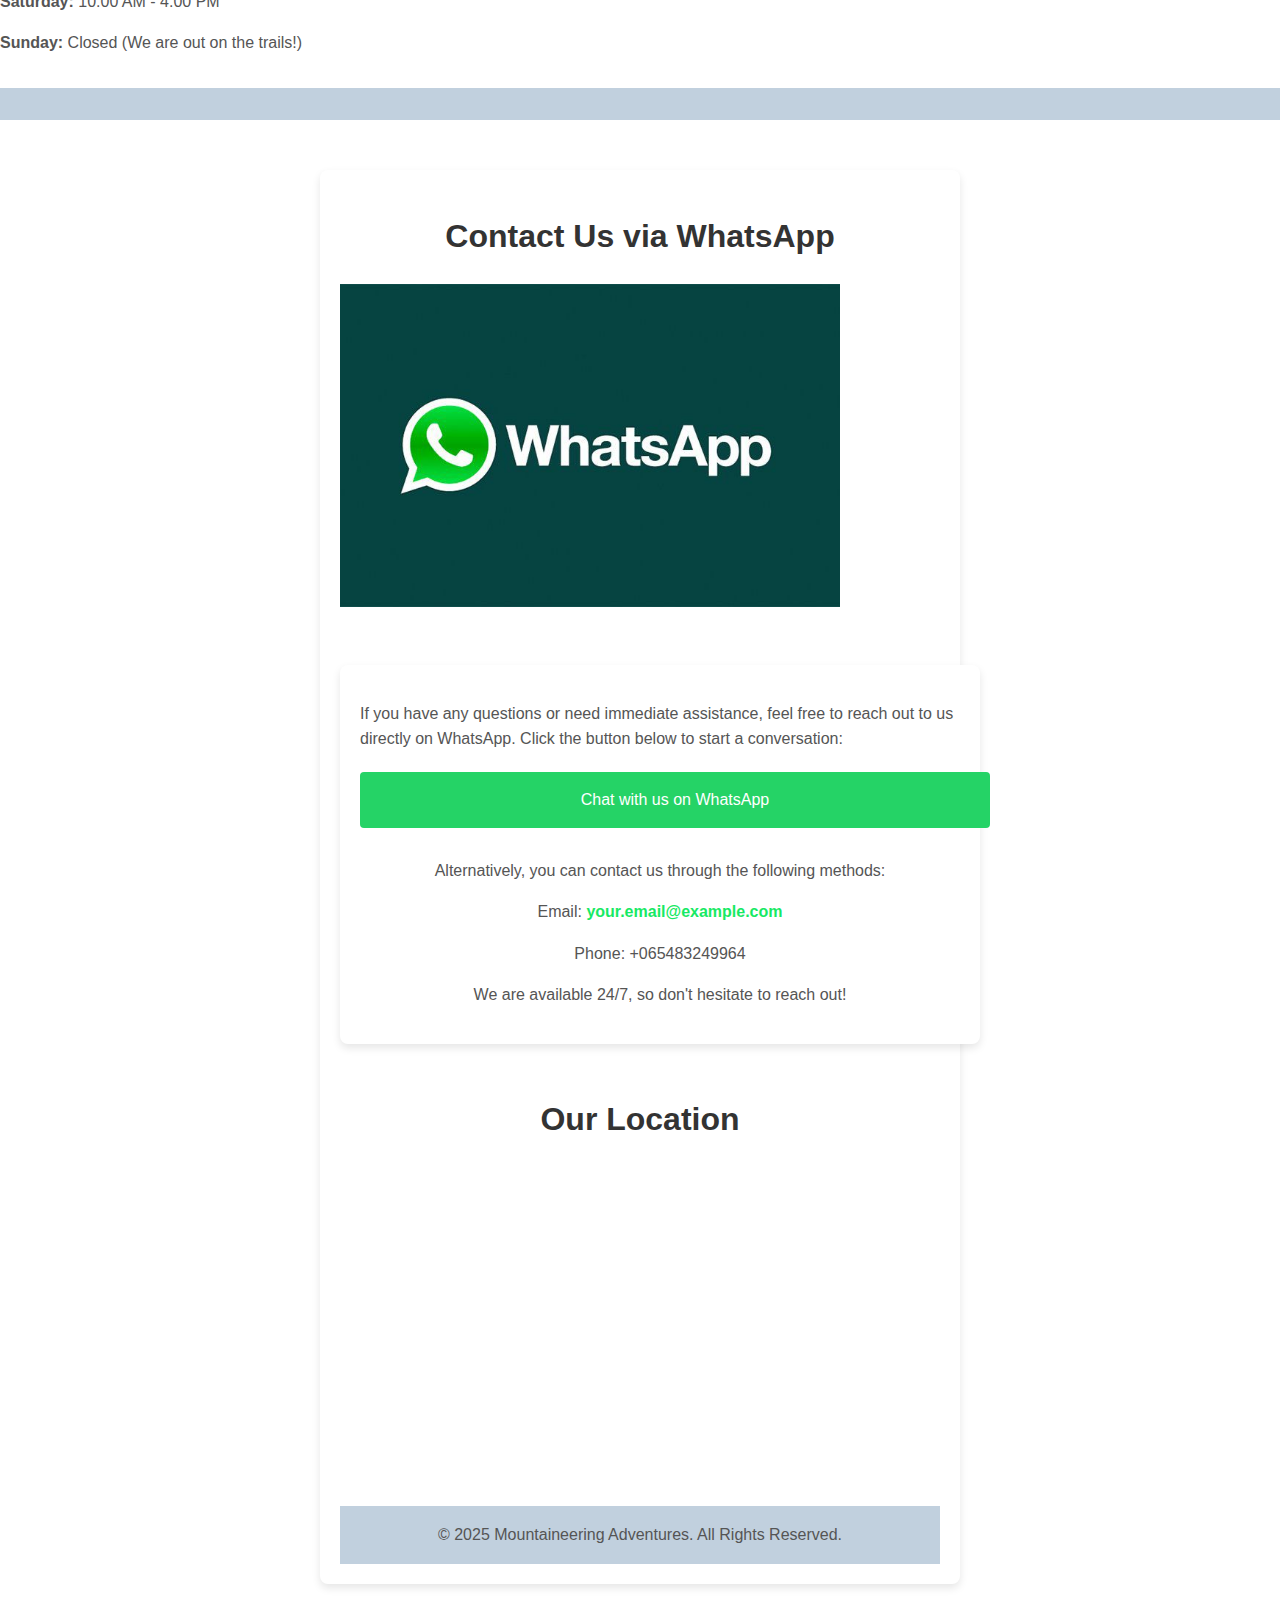
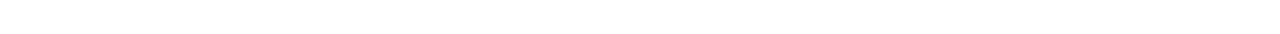
<file: contact.html>
<!DOCTYPE html>
<html lang="en">

<head>
    <meta charset="UTF-8">
    <meta name="viewport" content="width=device-width, initial-scale=1.0">
    <title>Mountaineering Adventures</title>
    <link href="https://cdn.jsdelivr.net/npm/bootstrap@5.0.2/dist/css/bootstrap.min.css" rel="stylesheet"
        integrity="sha384-EVSTQN3/azprG1Anm3QDgpJLIm9Nao0Yz1ztcQTwFspd3yD65VohhpuuCOmLASjC" crossorigin="anonymous">
    <script src="https://cdn.jsdelivr.net/npm/bootstrap@5.0.2/dist/js/bootstrap.bundle.min.js"
        integrity="sha384-MrcW6ZMFYlzcLA8Nl+NtUVF0sA7MsXsP1UyJoMp4YLEuNSfAP+JcXn/tWtIaxVXM"
        crossorigin="anonymous"></script>
    <style>
        body {
            font-family: Arial, sans-serif;
            margin: 0;
            padding: 0;
            line-height: 1.6;
            color: #2d2a2a;
        }


        .size {
            height: 400px;
            width: 100%;
        }

        .cap-position {
            position: absolute;
            top: 35%;
            animation: 1.8s slideup;
        }

        @keyframes slideup {
            from {
                transform: translateY(20%);
                opacity: 0;
            }

            to {
                transform: translateY(0%);
                opacity: 1;
            }
        }

        header {
            background: #c4c4e2;
            color: #fff;
            text-align: center;

        }

        .carousel-item {
            height: 400px;
            width: 100%;
        }

        header h1 {
            font-size: 2.5em;
            margin-bottom: 0.5em;
        }

        header p {
            font-size: 1.2em;
        }

        .nav-links {
            list-style: none;
            padding: 20px;
            display: flex;
            justify-content: center;
            background: #404e65;
            margin: 0;

        }

        .nav-links li {
            margin: 0 15px;
        }

        .nav-links a {
            color: #fff;
            text-decoration: none;
            font-weight: bold;
            padding: 0.5em 1em;
            transition: 0.3s;
        }

        .nav-links a:hover {
            background: #1e3d59;
            border-radius: 5px;
        }

        .hero {
            background: url('pexels-simonmigaj-1081111.jpg') no-repeat center center/cover;
            color: #171a17;
            text-align: center;
            padding: 90px;

        }

        .hero h2 {
            font-size: 2.5em;
            margin-bottom: 0.5em;
        }

        .hero p {
            font-size: 1.2em;
        }


        section {
            padding: 2em 1em;
            max-width: 1200px;
            margin: 0 auto;
        }

        #about,
        #contact {
            background: #ebe7e7;
            margin: 1em 0;
            padding: 2em;
            border-radius: 10px;
        }

        #trails .trail {
            background: #eef2f3;
            padding: 1.5em;
            margin: 1em 0;
            border-radius: 10px;
            box-shadow: 0 2px 5px rgba(0, 0, 0, 0.1);
        }

        #trails .trail h3 {
            margin-top: 0;
            color: #1e3d59;
        }


        form {
            display: flex;
            flex-direction: column;
            gap: 1em;
        }

        form label {
            font-weight: bold;
        }

        form input,
        form textarea,
        form button {
            padding: 0.8em;
            font-size: 1em;
            border: 1px solid #cac1c1;
            border-radius: 5px;
        }

        form button {
            background: #1e3d59;
            color: #fff;
            cursor: pointer;
            transition: background 0.3s;
            border: none;
        }

        form button:hover {
            background: #14233c;
        }


        footer {
            background: #c1d0de;
            color: #a68585;
            text-align: center;
            padding: 1em 0;
            margin-top: 2em;
        }

        footer p {
            margin: 0;
        }


        .flex-cards {
            display: flex;
            flex-wrap: wrap;
            gap: 20px;
            justify-content: center;
            margin-top: 2em;
        }

        .card {
            background: #ece1e1;
            border: 1px solid #ddd;
            border-radius: 10px;
            box-shadow: 0 2px 5px rgba(0, 0, 0, 0.1);
            width: calc(33.333% - 20px);
            padding: 1em;
            text-align: center;
            transition: transform 0.3s ease, box-shadow 0.3s ease;
        }

        .card img {
            width: 100%;
            height: auto;
            border-radius: 10px;
            margin-bottom: 1em;
        }

        .card h3 {
            font-size: 1.2em;
            color: #1e3d59;
            margin: 0.5em 0;
        }

        .card p {
            font-size: 0.9em;
            color: #555;
        }

        .card:hover {
            transform: scale(1.05);
            box-shadow: 0 4px 15px rgba(0, 0, 0, 0.2);
        }


        @media (max-width: 768px) {
            .card {
                width: calc(50% - 20px);
            }
        }

        @media (max-width: 480px) {
            .card {
                width: 100%;
            }
        }

        body,
        html {
            margin: 0;
            padding: 0;
            font-family: Arial, sans-serif;
            box-sizing: border-box;
        }


        .card-container {
            display: flex;
            flex-wrap: wrap;
            gap: 20px;
            justify-content: center;
            padding: 20px;
        }


        .cardd {
            position: relative;
            width: calc(33.333% - 20px);
            height: 200px;
            overflow: hidden;
            border-radius: 10px;
            box-shadow: 0 2px 5px rgba(0, 0, 0, 0.2);
            transition: transform 0.3s, box-shadow 0.3s;
        }

        .cardd img {
            width: 100%;
            height: 100%;
            object-fit: cover;
            filter: blur(1.5px);
            transform: scale(1.1);
            transition: transform 0.3s;
        }


        .cardd .card-text {
            position: absolute;
            top: 50%;
            left: 50%;
            transform: translate(-50%, -50%);
            color: white;
            font-size: 1.5em;
            font-weight: bold;
            text-align: center;
            text-shadow: 0 2px 5px rgba(0, 0, 0, 0.8);
            z-index: 1;
        }


        .cardd:hover img {
            transform: scale(1.2);
        }

        .cardd:hover {
            box-shadow: 0 4px 10px rgba(0, 0, 0, 0.3);
        }


        @media (max-width: 768px) {
            .cardd {
                width: calc(50% - 20px);
            }
        }

        @media (max-width: 480px) {
            .cardd {
                width: 100%;
            }
        }



        body,
        html {
            margin: 0;
            padding: 0;
            overflow-x: hidden;
            font-family: Arial, sans-serif;
            box-sizing: border-box;
        }


        .fullscreen-carousel {
            position: relative;
            width: 100%;
            height: 100vh;
            overflow: hidden;
        }

        .carousel-container {
            display: flex;
            width: calc(100% * 4);
            /* Adjust for the number of slides */
            height: 100%;
            transition: transform 1s ease-in-out;
            /* Smooth transition of 1 second */
        }

        .slide {
            flex: 1;
            width: 100%;
            height: 100%;
        }

        .slide img {
            width: 100%;
            height: 100%;
            object-fit: cover;
        }


        button.prev,
        button.next {
            position: absolute;
            top: 50%;
            transform: translateY(-50%);
            background: rgba(0, 0, 0, 0.5);
            color: rgb(169, 156, 127);
            border: none;
            padding: 10px 20px;
            font-size: 1.5rem;
            cursor: pointer;
            z-index: 1000;
            transition: background 0.3s;
        }

        button.prev {
            left: 20px;
        }

        button.next {
            right: 20px;
        }

        button.prev:hover,
        button.next:hover {
            background: rgba(0, 0, 0, 0.8);
        }

        .btn-aboutus {
            padding: 10px 20px;
            text-decoration: none;
            background-color: #1e3d59;
            border: none;
            font-size: 16px;
            border-radius: 6px;
            color: rgb(253, 253, 250);
        }

        .carousel-caption {
            color: #0a0c0b;
            font-weight: bolder;
          

        }

        .h1 {
            padding-top: 40px;
            color: #1e2a34;
            font-family: Verdana, Geneva, Tahoma, sans-serif;
            text-decoration: double;
            text-decoration-color: #a68585;

        }

        .navbar {
            background-color: #8d9cb4;
            position: sticky;
            top: px;
            left: 0;
            z-index: 1;

        }

        .navbar-brand h4 {
            font-size: 30px;
            font-family: 'Franklin Gothic Medium', 'Arial Narrow', Arial, sans-serif;
            color: rgba(7, 23, 41, 0.966);
            font-weight: bold;
        }
    </style>
</head>

<body>
    <header>
        <nav class="navbar navbar-dark navbar-expand-md">
            <div class="container">
                <a href="#" class="navbar-brand">
                    <h4>Crag<span
                            style="font-weight: bold; font-size: 28px; font-family:'Franklin Gothic Medium', 'Arial Narrow', Arial, sans-serif">Culture</span>
                    </h4>
                </a>

                <a href="" class="navbar-toggler" data-bs-target="#menu" data-bs-toggle="collapse">
                    <span class="navbar-toggler-icon"></span></a>

                <div class="collapse navbar-collapse" id="menu">
                    <ul class="navbar-nav ms-auto">
                        <li class="nav-item"><a href="homepage.html" class="nav-link">Home</a></li>
                        <li class="nav-item"><a href="index.html" class="nav-link">About</a></li>
                        <li class="nav-item"><a href="services.html" class="nav-link">Services</a></li>
                        <li class="nav-item"><a href="contact.html" class="nav-link">Contact Us</a></li>
                    </ul>
                </div>
            </div>
        </nav>
</header>




    





         
<div class="container">
    <!-- Featured Mountain Image -->
    <img class="ccc" src="contacttt.jpg" alt="Mountain Adventure" class="mountain-image">

    
    </div>

    <!-- Contact Form -->
     <section>
    <div class="contact-form">
        <h3 style="font-family: 'Franklin Gothic Medium', 'Arial Narrow', Arial, sans-serif;"> <b>Send Us a Message</b></h3>
        <form action="submit_form.php" method="POST">
            <label for="name">Full Name</label>
            <input type="text" id="name" name="name" required>

            <label for="email">Email Address</label>
            <input type="email" id="email" name="email" required>

            <label for="phone">Phone (Optional)</label>
            <input type="text" id="phone" name="phone">

            <label for="message">Your Message</label>
            <textarea id="message" name="message" rows="5" required></textarea>

            <button type="submit">Submit</button>
        </form>
    </div>
</section>
    
    <div class="business-hours">
        <h3>Our Business Hours</h3>
        <p>We are available during the following hours to assist you with your mountaineering adventures:</p>
        <p><strong>Monday to Friday:</strong> 9:00 AM - 6:00 PM</p>
        <p><strong>Saturday:</strong> 10:00 AM - 4:00 PM</p>
        <p><strong>Sunday:</strong> Closed (We are out on the trails!)</p>
    </div>
</div>
<footer>
    </footer>
<style>
        #map {
            height: 800px;  /* Adjust the height of the map */
            width: 200% ;   /* Map will take full width of the container */
            align-content: center;
        }
       
    body {
      font-family: Arial, sans-serif;
      margin: 0;
      padding: 0;
      
    }
    .container {
      width: 100%;
      max-width: 600px;
      margin: 50px auto;
      padding: 20px;
      background-color:white;
      border-radius: 8px;
      box-shadow: 0 4px 8px rgba(0, 0, 0, 0.1);

    }
    h1 {
      text-align: center;
      color: #333;
    }
    p {
      font-size: 16px;
      color: #555;
      line-height: 1.6;
    }
    .whatsapp-btn {
      background-color: #25D366;
      color: white;
      padding: 15px;
      width: 100%;
      border-radius: 4px;
      text-align: center;
      font-size: 16px;
      text-decoration: none;
      display: block;
      margin-top: 20px;
      cursor: pointer;
    }
    .whatsapp-btn:hover {
      background-color: #128C7E;
    }
    .contact-info {
      margin-top: 30px;
      text-align: center;
      color: #000;
    }
    .contact-info a {
      color: #17e964;
      text-decoration: none;
      font-weight: bold;
    }
    .contact-form
    {
color: black;
text-align: left;



    }
    .wttt{
height: auto;
width: 500px;

    }
    .ccc{
        height: auto;
        width: 550px;
    }
  </style>
</head>
<body>
 
  <div class="container">
    <h1>Contact Us via WhatsApp</h1>
    <img class="wttt" src="whatsappp.jpg">
  <div class="container">
    <p>If you have any questions or need immediate assistance, feel free to reach out to us directly on WhatsApp. Click the button below to start a conversation:</p>
     

    <!-- WhatsApp button to open chat -->
    <a href="https://wa.me/1234567890?text=Hello!%20I%20would%20like%20to%20contact%20you." target="_blank" class="whatsapp-btn">
      Chat with us on WhatsApp
    </a>
    
    <div class="contact-info">
      <p>Alternatively, you can contact us through the following methods:</p>
      <p>Email: <a href="mailto:your.email@example.com">your.email@example.com</a></p>
      <p>Phone: +065483249964</p>
      <p>We are available 24/7, so don't hesitate to reach out!</p>
    </div>
  </div>

</body>
</html>


    </style>
    
</head>
<body>
 <h1>Our Location</h1>
 </script>

</body>
</html>
<iframe src="https://www.google.com/maps/embed?pb=!1m18!1m12!1m3!1d3072.5292714242514!2d-106.04598032513901!3d39.63780160268083!2m3!1f0!2f0!3f0!3m2!1i1024!2i768!4f13.1!3m3!1m2!1s0x876a5b74eeaf5bbd%3A0xfb7efebc5a19f836!2sAlpine%20Rd%2C%20Colorado%2C%20USA!5e0!3m2!1sen!2s!4v1738748479216!5m2!1sen!2s" width="400" height="300" style="border:0;" allowfullscreen="" loading="lazy" referrerpolicy="no-referrer-when-downgrade"></iframe>
</style>
</head>
<body>


        <footer>
            <p>&copy; 2025 Mountaineering Adventures. All Rights Reserved.</p>
        </footer>

        <script>








        </script>


</body>

</html>
</file>
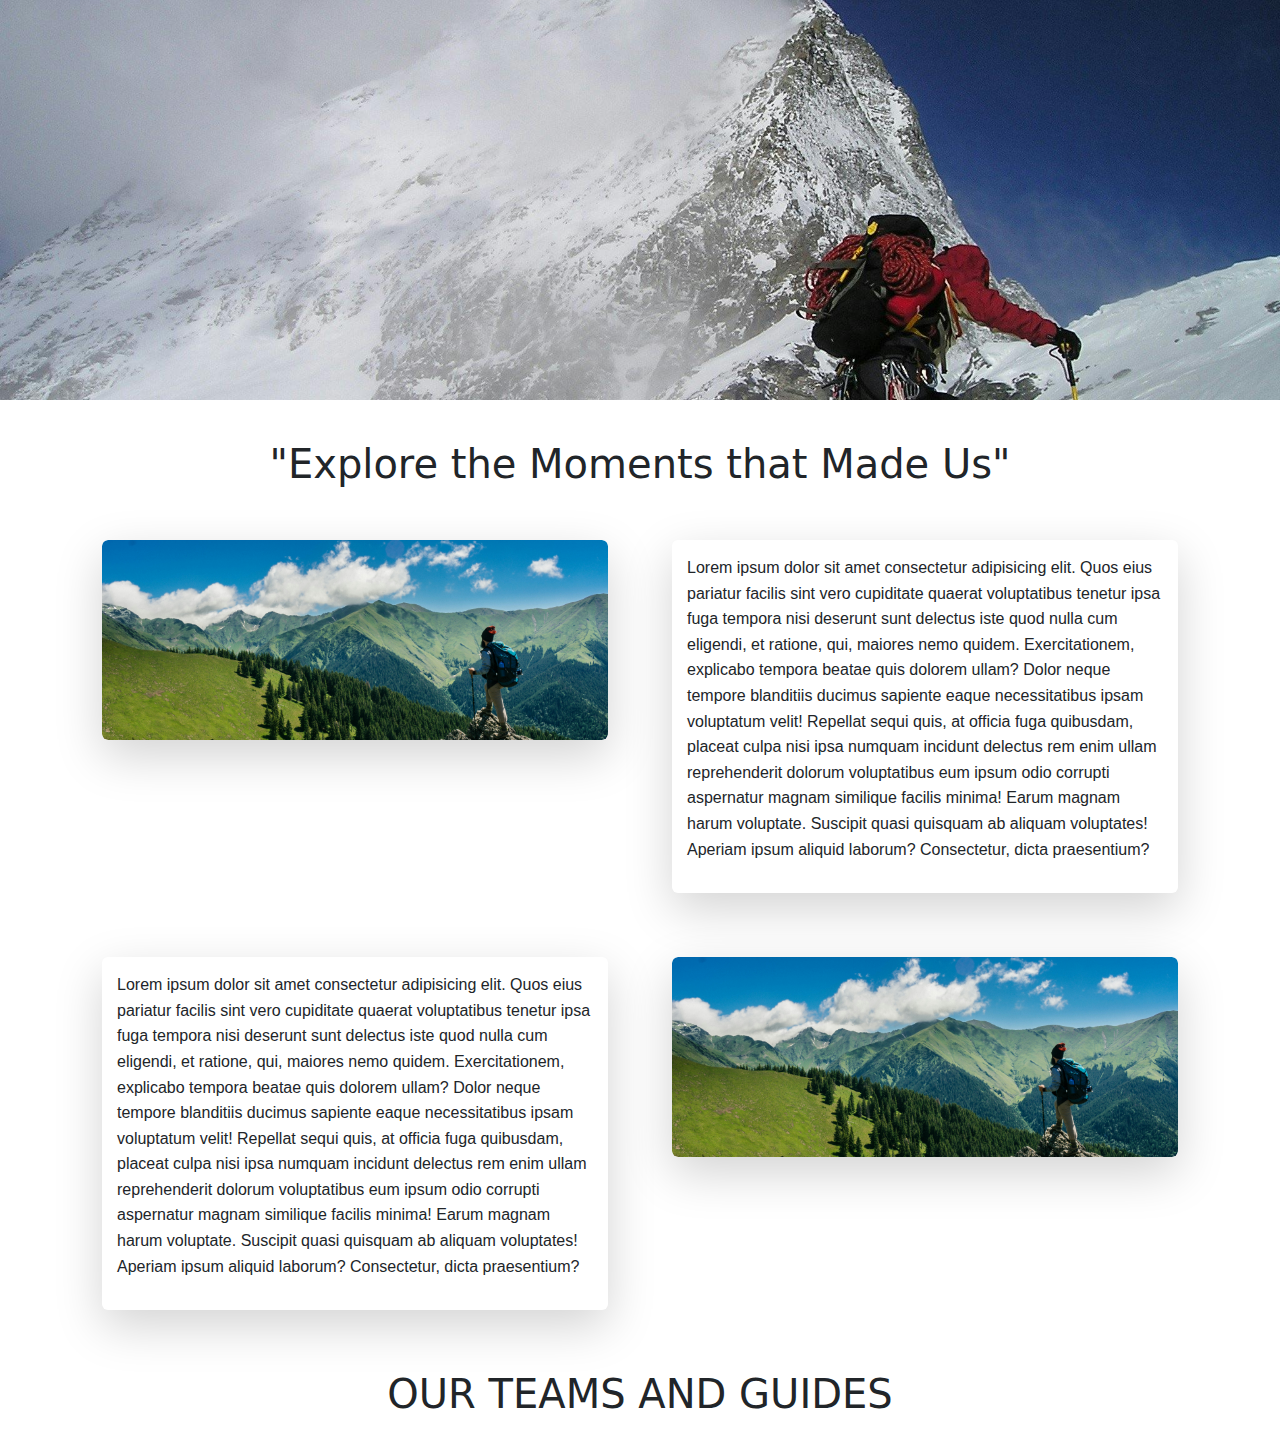
<file: E-Project (mountaineering).html>
<!DOCTYPE html>
<html lang="en">

<head>
    <meta charset="UTF-8">
    <meta name="viewport" content="width=device-width, initial-scale=1.0">
    <title>Document</title>
    <link rel="stylesheet" href="eproject.css">
    <link href="https://cdn.jsdelivr.net/npm/bootstrap@5.3.3/dist/css/bootstrap.min.css" rel="stylesheet"
        integrity="sha384-QWTKZyjpPEjISv5WaRU9OFeRpok6YctnYmDr5pNlyT2bRjXh0JMhjY6hW+ALEwIH" crossorigin="anonymous">
    <script src="https://cdn.jsdelivr.net/npm/bootstrap@5.3.3/dist/js/bootstrap.bundle.min.js"
        integrity="sha384-YvpcrYf0tY3lHB60NNkmXc5s9fDVZLESaAA55NDzOxhy9GkcIdslK1eN7N6jIeHz"
        crossorigin="anonymous"></script>
    <script src="https://cdn.jsdelivr.net/npm/@popperjs/core@2.11.8/dist/umd/popper.min.js"
        integrity="sha384-I7E8VVD/ismYTF4hNIPjVp/Zjvgyol6VFvRkX/vR+Vc4jQkC+hVqc2pM8ODewa9r"
        crossorigin="anonymous"></script>
    <script src="https://cdn.jsdelivr.net/npm/bootstrap@5.3.3/dist/js/bootstrap.min.js"
        integrity="sha384-0pUGZvbkm6XF6gxjEnlmuGrJXVbNuzT9qBBavbLwCsOGabYfZo0T0to5eqruptLy"
        crossorigin="anonymous"></script>
    <script src="https://code.jquery.com/jquery-3.7.1.min.js" integrity="sha256-/JqT3SQfawRcv/BIHPThkBvs0OEvtFFmqPF/lYI/Cxo=" crossorigin="anonymous"></script>
</head>
<body>
<div class="container-fluid header">
  <div class="row">
    <div class="col-12 ">
      <h1 class="h1 hidden" style="font-size: 100px; color: beige;">HISTORY</h1>
    </div>
  </div>
</div>

<div class="container">
<h1 class="text-center mt-3">"Explore the Moments that Made Us"</h1>
<div class="row">
  

    <div class="col-6 ">
      <div class="card border-0 shadow-lg mt-4">
          <img src="M7.jpg" class="card-img-top rounded image1">
        </div>
      </div>
    

    <div class="col-6">
      <div class="card border-0 shadow-lg mt-4">
         <p>Lorem ipsum dolor sit amet consectetur adipisicing elit. Quos eius pariatur facilis sint vero cupiditate quaerat voluptatibus tenetur ipsa fuga tempora nisi deserunt sunt delectus iste quod nulla cum eligendi, et ratione, qui, maiores nemo quidem. Exercitationem, explicabo tempora beatae quis dolorem ullam? Dolor neque tempore blanditiis ducimus sapiente eaque necessitatibus ipsam voluptatum velit! Repellat sequi quis, at officia fuga quibusdam, placeat culpa nisi ipsa numquam incidunt delectus rem enim ullam reprehenderit dolorum voluptatibus eum ipsum odio corrupti aspernatur magnam similique facilis minima! Earum magnam harum voluptate. Suscipit quasi quisquam ab aliquam voluptates! Aperiam ipsum aliquid laborum? Consectetur, dicta praesentium?
         </p>
        </div>
      </div>
</div>
</div>
</div>

<div class="container">
  <div class="row">
    
    <div class="col-6">
      <div class="card border-0 shadow-lg mt-4">
         <p>Lorem ipsum dolor sit amet consectetur adipisicing elit. Quos eius pariatur facilis sint vero cupiditate quaerat voluptatibus tenetur ipsa fuga tempora nisi deserunt sunt delectus iste quod nulla cum eligendi, et ratione, qui, maiores nemo quidem. Exercitationem, explicabo tempora beatae quis dolorem ullam? Dolor neque tempore blanditiis ducimus sapiente eaque necessitatibus ipsam voluptatum velit! Repellat sequi quis, at officia fuga quibusdam, placeat culpa nisi ipsa numquam incidunt delectus rem enim ullam reprehenderit dolorum voluptatibus eum ipsum odio corrupti aspernatur magnam similique facilis minima! Earum magnam harum voluptate. Suscipit quasi quisquam ab aliquam voluptates! Aperiam ipsum aliquid laborum? Consectetur, dicta praesentium?
         </p>
        </div>
      </div>


      <div class="col-6 ">
        <div class="card border-0 shadow-lg mt-4">
            <img src="M7.jpg" class="card-img-top rounded image1">
          </div>
        </div>

  </div>
  </div>
  

  <div>
    <h1 class="text-center">OUR TEAMS AND GUIDES</h1>
  <div id="card"></div>
  </div>


<script src="eproject.js"></script>
</body>
</html>
</file>
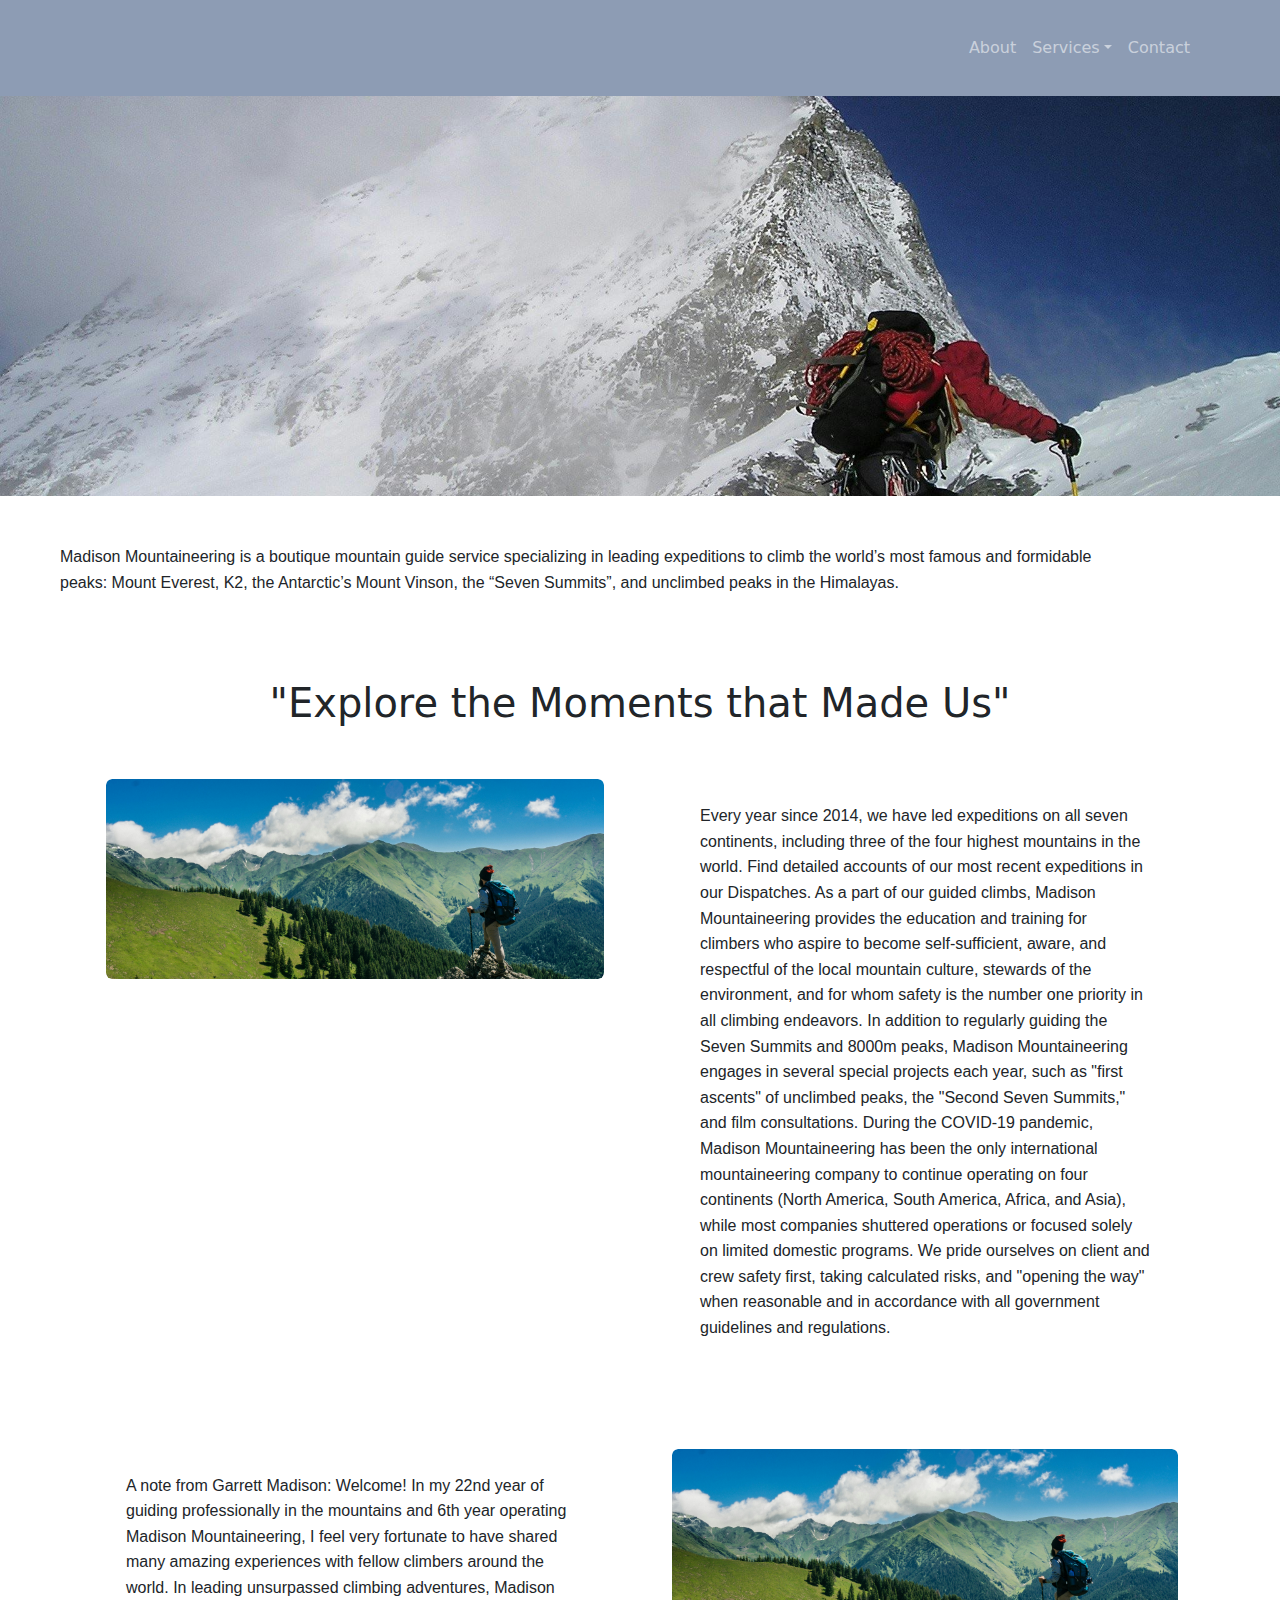
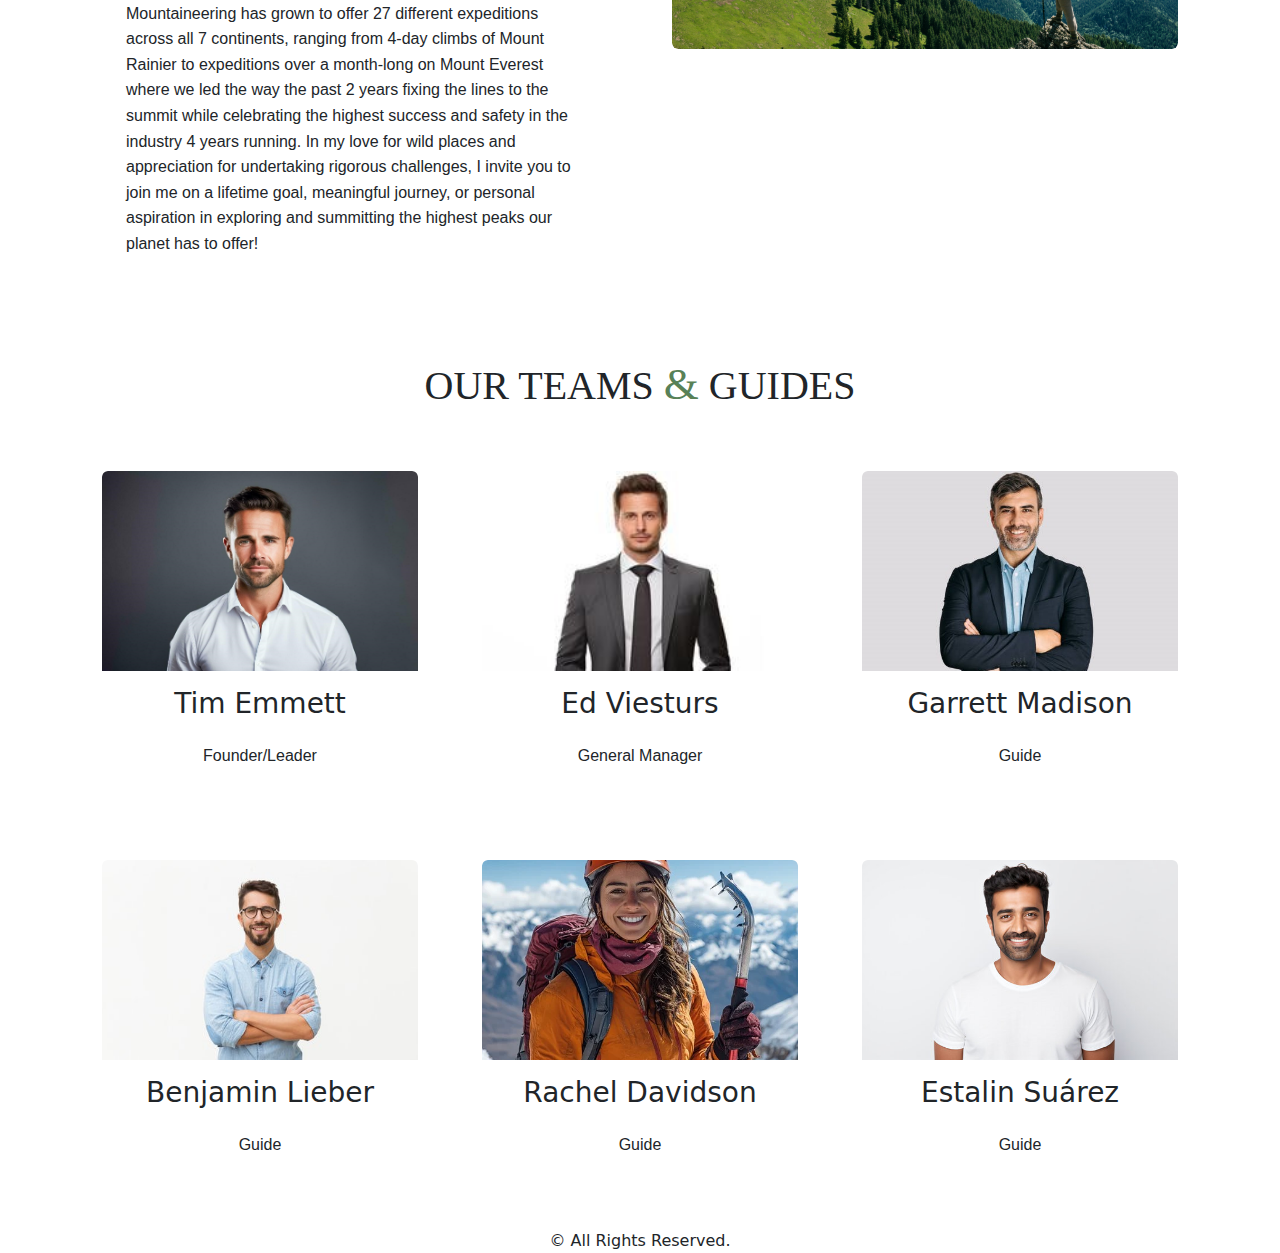
<file: E-Project(Mountaineering).html>
<!DOCTYPE html>
<html lang="en">
<head>
    <meta charset="UTF-8">
    <meta name="viewport" content="width=device-width, initial-scale=1.0">
    <title>Document</title>
    <link rel="stylesheet" href="eproject.css">
    <link href="https://cdn.jsdelivr.net/npm/bootstrap@5.3.3/dist/css/bootstrap.min.css" rel="stylesheet"
        integrity="sha384-QWTKZyjpPEjISv5WaRU9OFeRpok6YctnYmDr5pNlyT2bRjXh0JMhjY6hW+ALEwIH" crossorigin="anonymous">
    <script src="https://cdn.jsdelivr.net/npm/bootstrap@5.3.3/dist/js/bootstrap.bundle.min.js"
        integrity="sha384-YvpcrYf0tY3lHB60NNkmXc5s9fDVZLESaAA55NDzOxhy9GkcIdslK1eN7N6jIeHz"
        crossorigin="anonymous"></script>
    <script src="https://cdn.jsdelivr.net/npm/@popperjs/core@2.11.8/dist/umd/popper.min.js"
        integrity="sha384-I7E8VVD/ismYTF4hNIPjVp/Zjvgyol6VFvRkX/vR+Vc4jQkC+hVqc2pM8ODewa9r"
        crossorigin="anonymous"></script>
    <script src="https://cdn.jsdelivr.net/npm/bootstrap@5.3.3/dist/js/bootstrap.min.js"
        integrity="sha384-0pUGZvbkm6XF6gxjEnlmuGrJXVbNuzT9qBBavbLwCsOGabYfZo0T0to5eqruptLy"
        crossorigin="anonymous"></script>
    <script src="https://code.jquery.com/jquery-3.7.1.min.js"
        integrity="sha256-/JqT3SQfawRcv/BIHPThkBvs0OEvtFFmqPF/lYI/Cxo=" crossorigin="anonymous"></script>
</head>
<body>
      <!-- navbar -->

  <nav class="navbar navbar-dark navbar-expand-md">
    <div class="container">
      <a href="" class="navbar-brand"></a>

      <a href="" class="navbar-toggler" data-bs-target="#menu" data-bs-toggle="collapse"><span
          class="navbar-toggler-icon"></span></a>

      <div class="collapse navbar-collapse" id="menu">
        <ul class="navbar-nav ms-auto">
          <li class="nav-item"><a href="#services" class="nav-link">About</a></li>
          <li class="nav-item dropdown">
            <a href="" class="nav-link dropdown-toggle" role="button" id="drop-menu" data-bs-toggle="dropdown"
              aria-expanded="false">Services</a>
            <ul class="dropdown-menu" aria-labelledby="drop-menu">
              <li><a href="" class="dropdown-item">Web Development</a></li>
              <li><a href="" class="dropdown-item">WordPress</a></li>
            </ul>
          </li>

          <li class="nav-item"><a href="" class="nav-link">Contact</a></li>
        </ul>
      </div>
    </div>
  </nav>
  <!-- navbar -->

    <div class="container-fluid header scale">
        <div class="row text-center">
            <div class="col-12">
                <h1 class="h1 hidden" style="font-size: 70px; color: beige;">ABOUT</h1>
            </div>
        </div>
    </div>

        <div class="card container border-0 m-4">
            <p class="p-4">
                Madison Mountaineering is a boutique mountain guide service specializing in leading expeditions to climb the world’s most famous and formidable peaks: Mount Everest, K2, the Antarctic’s Mount Vinson, the “Seven Summits”, and unclimbed peaks in the Himalayas.
              </p>
        </div>

        <div class="container">
            <h1 class="text-center mt-3">"Explore the Moments that Made Us"</h1>
            <div class="row">
                <div class="col-md-6">
                    <div class="card border-0 m-4">
                        <img src="M7.jpg" class="card-img-top rounded image1">
                    </div>
                </div>

                <div class="col-md-6">
                    <div class="card border-0 m-4">
                        <p class="p-4"> Every year since 2014, we have led expeditions on all seven continents, including three of the four highest mountains in the world. Find detailed accounts of our most recent expeditions in our Dispatches.
                
                            As a part of our guided climbs, Madison Mountaineering provides the education and training for climbers who aspire to become self-sufficient, aware, and respectful of the local mountain culture, stewards of the environment, and for whom safety is the number one priority in all climbing endeavors.
                            
                            In addition to regularly guiding the Seven Summits and 8000m peaks, Madison Mountaineering engages in several special projects each year, such as "first ascents" of unclimbed peaks, the "Second Seven Summits," and film consultations. During the COVID-19 pandemic, Madison Mountaineering has been the only international mountaineering company to continue operating on four continents (North America, South America, Africa, and Asia), while most companies shuttered operations or focused solely on limited domestic programs. We pride ourselves on client and crew safety first, taking calculated risks, and "opening the way" when reasonable and in accordance with all government guidelines and regulations.</p>
                    </div>
                </div>
            </div>
        </div>

        <div class="container">
            <div class="row">
                <div class="col-md-6">
                    <div class="card border-0 mt-4">
                        <p class="p-4">A note from Garrett Madison:
                            Welcome! In my 22nd year of guiding professionally in the mountains and 6th year operating Madison Mountaineering, I feel very fortunate to have shared many amazing experiences with fellow climbers around the world. In leading unsurpassed climbing adventures, Madison Mountaineering has grown to offer 27 different expeditions across all 7 continents, ranging from 4-day climbs of Mount Rainier to expeditions over a month-long on Mount Everest where we led the way the past 2 years fixing the lines to the summit while celebrating the highest success and safety in the industry 4 years running. In my love for wild places and appreciation for undertaking rigorous challenges, I invite you to join me on a lifetime goal, meaningful journey, or personal aspiration in exploring and summitting the highest peaks our planet has to offer!</p>
                    </div>
                </div>

                <div class="col-md-6">
                    <div class="card border-0 mt-4">
                        <img src="M7.jpg" class="card-img-top rounded image1">
                    </div>
                </div>
            </div>
        </div>

        <div>
            <h1 class="text-center" style="font-family: 'Times New Roman', Times, serif;">OUR TEAMS <span
                    style="color:#588157;font-size: 45px;">&</span>
                GUIDES</h1>
        </div>



        <div class="container text-center">
            <div class="row c_material">
                
                <div class="col-12 col-md-4">
                    <div class="card border-0">
                        <img src="p2.jpg" class="card-img-top" alt="Image">
                        <div class="card-body">
                            <h3 class="card-title">Tim Emmett</h3>
                            <p class="card-text">Founder/Leader</p>
                        </div>
                    </div>
                </div>
        
                <div class="col-12 col-md-4">
                    <div class="card border-0">
                        <img src="p3.jpg" class="card-img-top" alt="Image">
                        <div class="card-body">
                            <h3 class="card-title">Ed Viesturs</h3>
                            <p class="card-text">General Manager</p>
                        </div>
                    </div>
                </div>
        
                <div class="col-12 col-md-4">
                    <div class="card border-0">
                        <img src="p4.jpg" class="card-img-top" alt="Image">
                        <div class="card-body">
                            <h3 class="card-title">Garrett Madison</h3>
                            <p class="card-text">Guide</p>
                        </div>
                    </div>
                </div>

            </div>
        </div>

        
        <div class="container text-center">
            <div class="row c_material">
                
                <div class="col-12 col-md-4">
                    <div class="card border-0">
                        <img src="p8.jpg" class="card-img-top" alt="Image">
                        <div class="card-body">
                            <h3 class="card-title">Benjamin Lieber</h3>
                            <p class="card-text">Guide</p>
                        </div>
                    </div>
                </div>
        
                <div class="col-12 col-md-4">
                    <div class="card border-0">
                        <img src="p11.webp" class="card-img-top" alt="Image">
                        <div class="card-body">
                            <h3 class="card-title">Rachel Davidson</h3>
                            <p class="card-text">Guide</p>
                        </div>
                    </div>
                </div>
        
                <div class="col-12 col-md-4">
                    <div class="card border-0">
                        <img src="p10.jpg" class="card-img-top" alt="Image">
                        <div class="card-body">
                            <h3 class="card-title">Estalin Suárez</h3>
                            <p class="card-text">Guide</p>
                        </div>
                    </div>
                </div>

            </div>
        </div>

    <div class="container-fluid text-center">
        <div class="row">
            <div class="col-12">
                <footer class="footer">&copy; All Rights Reserved.</footer>
            </div>
        </div>
    </div>
   



        <script src="eproject.js"></script>
</body>

</html>
</file>
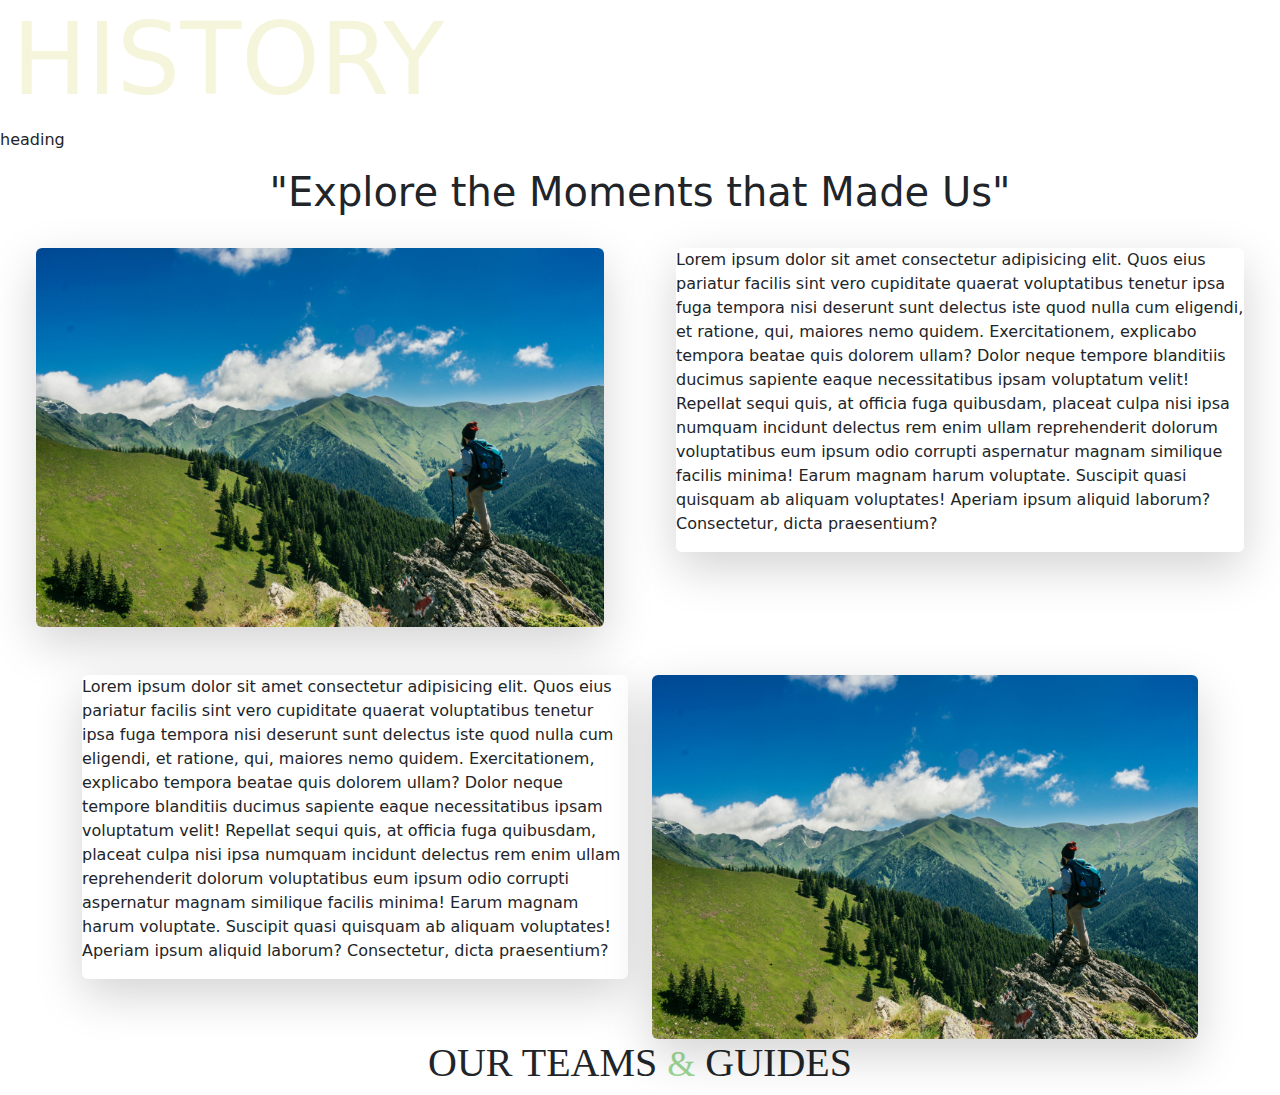
<file: old.html>
<!DOCTYPE html>
<html lang="en">

<head>
  <meta charset="UTF-8">
  <meta name="viewport" content="width=device-width, initial-scale=1.0">
  <title>Document</title>
  <link href="https://cdn.jsdelivr.net/npm/bootstrap@5.3.3/dist/css/bootstrap.min.css" rel="stylesheet"
    integrity="sha384-QWTKZyjpPEjISv5WaRU9OFeRpok6YctnYmDr5pNlyT2bRjXh0JMhjY6hW+ALEwIH" crossorigin="anonymous">
  <script src="https://cdn.jsdelivr.net/npm/bootstrap@5.3.3/dist/js/bootstrap.bundle.min.js"
    integrity="sha384-YvpcrYf0tY3lHB60NNkmXc5s9fDVZLESaAA55NDzOxhy9GkcIdslK1eN7N6jIeHz"
    crossorigin="anonymous"></script>
  <script src="https://cdn.jsdelivr.net/npm/@popperjs/core@2.11.8/dist/umd/popper.min.js"
    integrity="sha384-I7E8VVD/ismYTF4hNIPjVp/Zjvgyol6VFvRkX/vR+Vc4jQkC+hVqc2pM8ODewa9r"
    crossorigin="anonymous"></script>
  <script src="https://cdn.jsdelivr.net/npm/bootstrap@5.3.3/dist/js/bootstrap.min.js"
    integrity="sha384-0pUGZvbkm6XF6gxjEnlmuGrJXVbNuzT9qBBavbLwCsOGabYfZo0T0to5eqruptLy"
    crossorigin="anonymous"></script>
  <script src="https://code.jquery.com/jquery-3.7.1.min.js"
    integrity="sha256-/JqT3SQfawRcv/BIHPThkBvs0OEvtFFmqPF/lYI/Cxo=" crossorigin="anonymous"></script>
</head>

<body>
  <div class="container-fluid header">
    <div class="row">
      <div class="col-12 ">
        <h1 class="h1 hidden" style="font-size: 100px; color: beige;">HISTORY</h1>
      </div>
    </div>
  </div>


<div>
  heading
</div>





  <div class="container-fluid">
    <h1 class="text-center mt-3">"Explore the Moments that Made Us"</h1>
    <div class="row">


      <div class="col ">
        <div class="card border-0 shadow-lg m-4">
          <img src="M7.jpg" class="card-img-top rounded image1">
        </div>
      </div>


      <div class="col ">
        <div class="card border-0 shadow-lg m-4 m-3">
          <p>Lorem ipsum dolor sit amet consectetur adipisicing elit. Quos eius pariatur facilis sint vero cupiditate
            quaerat voluptatibus tenetur ipsa fuga tempora nisi deserunt sunt delectus iste quod nulla cum eligendi, et
            ratione, qui, maiores nemo quidem. Exercitationem, explicabo tempora beatae quis dolorem ullam? Dolor neque
            tempore blanditiis ducimus sapiente eaque necessitatibus ipsam voluptatum velit! Repellat sequi quis, at
            officia fuga quibusdam, placeat culpa nisi ipsa numquam incidunt delectus rem enim ullam reprehenderit
            dolorum voluptatibus eum ipsum odio corrupti aspernatur magnam similique facilis minima! Earum magnam harum
            voluptate. Suscipit quasi quisquam ab aliquam voluptates! Aperiam ipsum aliquid laborum? Consectetur, dicta
            praesentium?
          </p>
        </div>
      </div>
    </div>
  </div>
  </div>

  <div class="container">
    <div class="row">

      <div class="col-6">
        <div class="card border-0 shadow-lg mt-4">
          <p>Lorem ipsum dolor sit amet consectetur adipisicing elit. Quos eius pariatur facilis sint vero cupiditate
            quaerat voluptatibus tenetur ipsa fuga tempora nisi deserunt sunt delectus iste quod nulla cum eligendi, et
            ratione, qui, maiores nemo quidem. Exercitationem, explicabo tempora beatae quis dolorem ullam? Dolor neque
            tempore blanditiis ducimus sapiente eaque necessitatibus ipsam voluptatum velit! Repellat sequi quis, at
            officia fuga quibusdam, placeat culpa nisi ipsa numquam incidunt delectus rem enim ullam reprehenderit
            dolorum voluptatibus eum ipsum odio corrupti aspernatur magnam similique facilis minima! Earum magnam harum
            voluptate. Suscipit quasi quisquam ab aliquam voluptates! Aperiam ipsum aliquid laborum? Consectetur, dicta
            praesentium?
          </p>
        </div>
      </div>


      <div class="col-6 ">
        <div class="card border-0 shadow-lg mt-4">
          <img src="M7.jpg" class="card-img-top rounded image1">
        </div>
      </div>

    </div>
  </div>


  <div>
    <h1 class="text-center" style="font-family: 'Times New Roman', Times, serif;">OUR TEAMS <span
        style="font-family: Georgia, 'Times New Roman', Times, serif;color: rgb(156, 216, 150);font-size: 36px;">&</span>
      GUIDES</h1>
    <div id="card"></div>
  </div>


  <script src="eproject.js"></script>
</body>

</html>
</file>
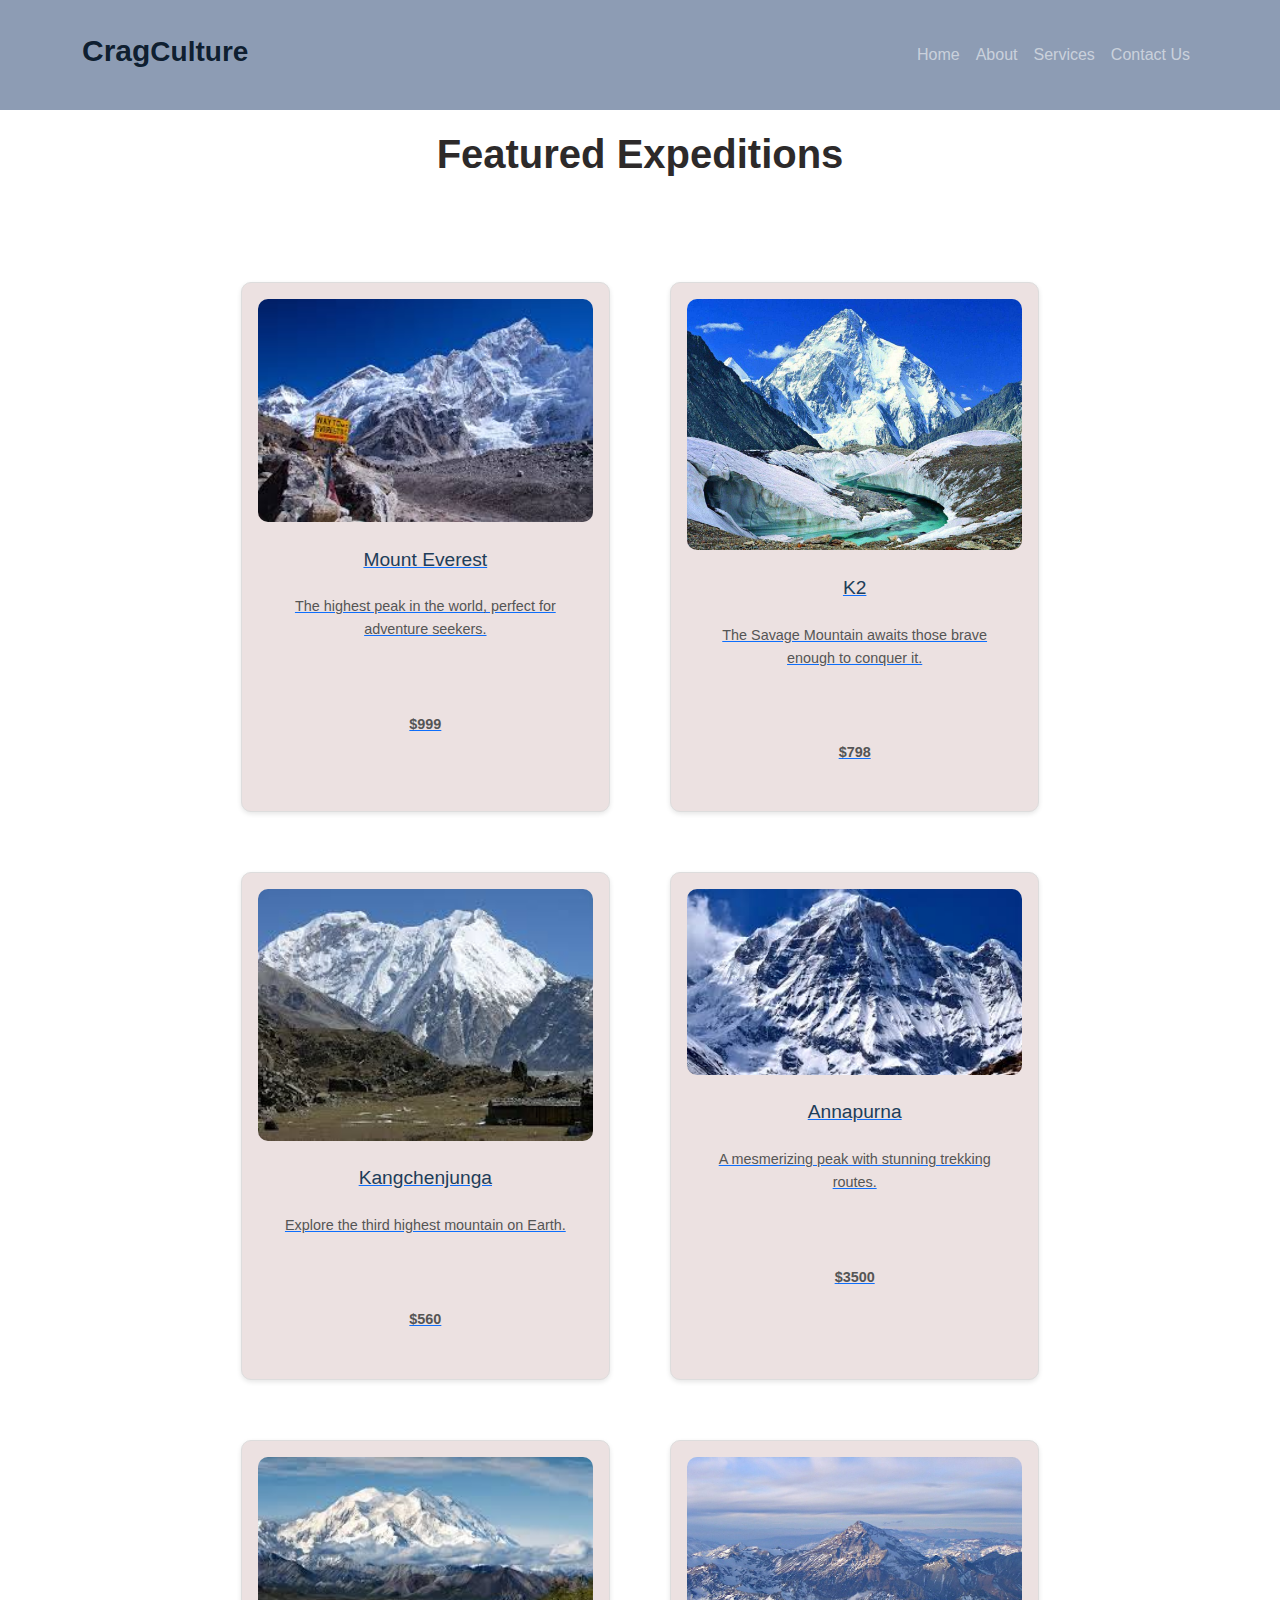
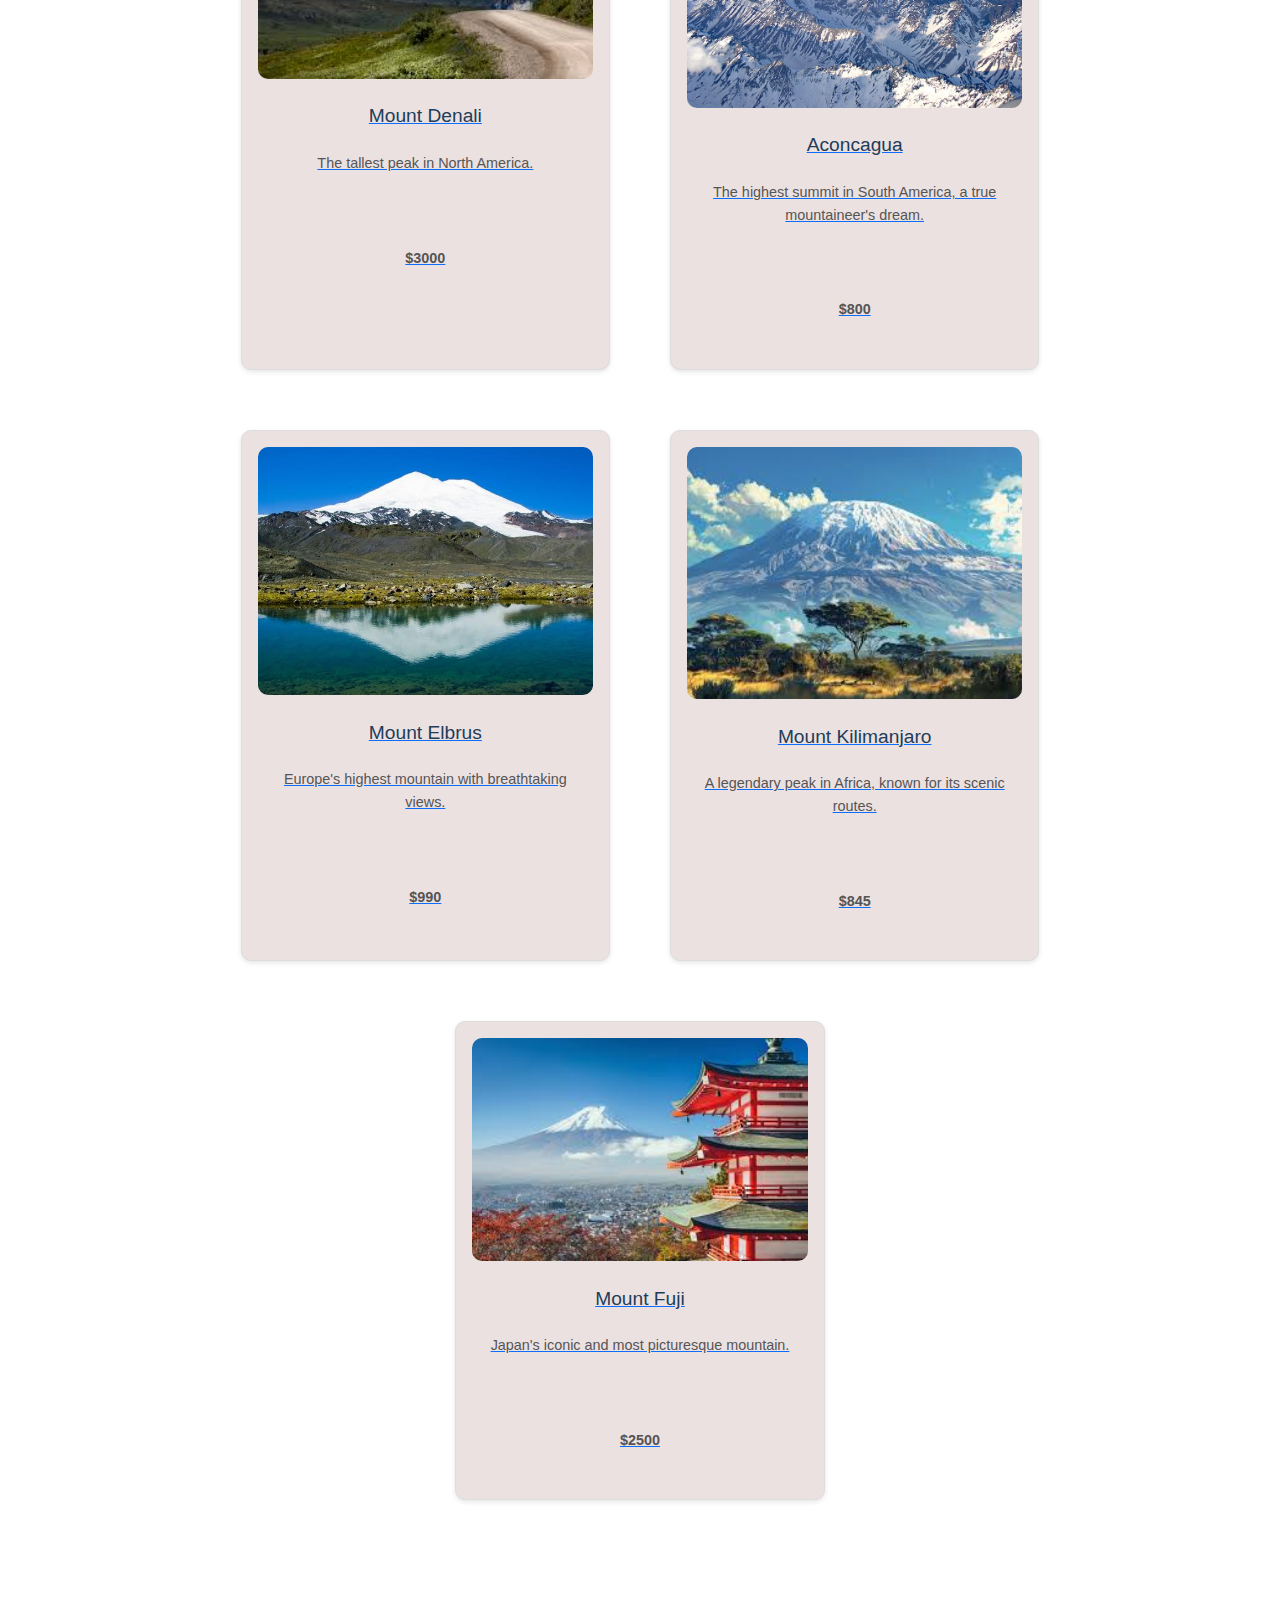
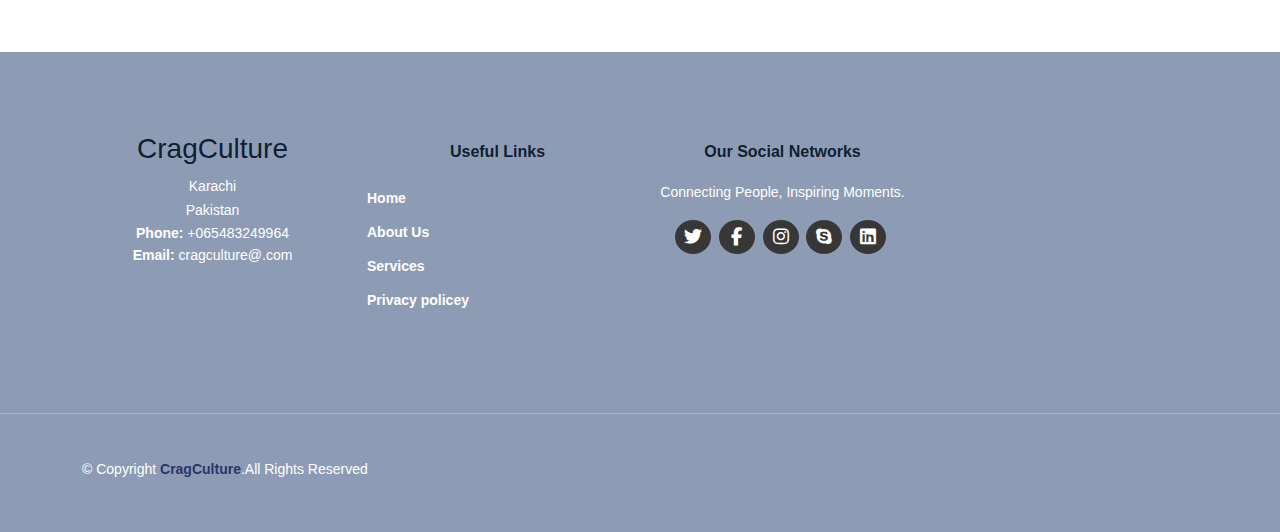
<file: services.html>
<!DOCTYPE html>
<html lang="en">

<head>
    <meta charset="UTF-8">
    <meta name="viewport" content="width=device-width, initial-scale=1.0">
    <title>Document</title>

    <link rel="stylesheet" href="eproject.css">
    <link href="https://cdn.jsdelivr.net/npm/bootstrap@5.3.3/dist/css/bootstrap.min.css" rel="stylesheet"
        integrity="sha384-QWTKZyjpPEjISv5WaRU9OFeRpok6YctnYmDr5pNlyT2bRjXh0JMhjY6hW+ALEwIH" crossorigin="anonymous">
    <script src="https://cdn.jsdelivr.net/npm/bootstrap@5.3.3/dist/js/bootstrap.bundle.min.js"
        integrity="sha384-YvpcrYf0tY3lHB60NNkmXc5s9fDVZLESaAA55NDzOxhy9GkcIdslK1eN7N6jIeHz"
        crossorigin="anonymous"></script>
    <script src="https://code.jquery.com/jquery-3.7.1.min.js"
        integrity="sha256-/JqT3SQfawRcv/BIHPThkBvs0OEvtFFmqPF/lYI/Cxo=" crossorigin="anonymous"></script>
    <link rel="stylesheet" href="https://cdnjs.cloudflare.com/ajax/libs/font-awesome/6.5.1/css/all.min.css">



</head>

<body>
    <nav class="navbar navbar-dark navbar-expand-md">
        <div class="container">
            <a href="#" class="navbar-brand">
                <h4>Crag<span
                        style="font-weight: bold; font-size: 28px; font-family:'Franklin Gothic Medium', 'Arial Narrow', Arial, sans-serif">Culture</span>
                </h4>
            </a>

            <a href="" class="navbar-toggler" data-bs-target="#menu" data-bs-toggle="collapse">
                <span class="navbar-toggler-icon"></span></a>

            <div class="collapse navbar-collapse" id="menu">
                <ul class="navbar-nav ms-auto">
                    <li class="nav-item"><a href="homepage.html" class="nav-link">Home</a></li>
                    <li class="nav-item"><a href="index.html" class="nav-link">About</a></li>
                    <li class="nav-item"><a href="services.html" class="nav-link">Services</a></li>
                    <li class="nav-item"><a href="contact.html" class="nav-link">Contact Us</a></li>
                </ul>
            </div>
        </div>
    </nav>
    <!-- navbar -->




    <h1 class="text-center"><b>Featured Expeditions</h1></b>
    <section class="flex-cards">

        <div class="card">
            <a href="#contact">
                <img src="mount everest.jpg" alt="Mount Everest">
                <h3>Mount Everest</h3>
                <p>The highest peak in the world, perfect for adventure seekers.</p><br>
                <b>
                    <p>$999</p>
                </b>
            </a>
        </div>
        <div class="card">
            <a href="#contact">
                <img src="K2.jpeg" alt="K2">
                <h3>K2</h3>
                <p>The Savage Mountain awaits those brave enough to conquer it.</p><br>
                <b>
                    <p>$798</p>
                </b>
            </a>
        </div>
        <div class="card">
            <a href="#contact">
                <img src="images.jpg" alt="Kangchenjunga">
                <h3>Kangchenjunga</h3>
                <p>Explore the third highest mountain on Earth.</p><br>
                <b>
                    <p>$560</p>
                </b>
            </a>
        </div>
        <div class="card">
            <a href="#contact">
                <img src="images (annapurna).jpg" alt="Annapurna">
                <h3>Annapurna</h3>
                <p>A mesmerizing peak with stunning trekking routes.</p><br>
                <b>
                    <p>$3500</p>
                </b>
            </a>
        </div>
        <div class="card">
            <a href="#contact">
                <img src="denali.jpg" alt="Mount Denali">
                <h3>Mount Denali</h3>
                <p>The tallest peak in North America.</p><br>
                <b>
                    <p>$3000</p>
                </b>
            </a>
        </div>
        <div class="card">
            <a href="#contact">
                <img src="Aconcagua_(aerial).jpg" alt="Aconcagua">
                <h3>Aconcagua</h3>
                <p>The highest summit in South America, a true mountaineer's dream.</p><br>
                <b>
                    <p>$800</p>
                </b>
            </a>
        </div>
        <div class="card">
            <a href="#contact">
                <img src="4e97ce92f9727fe2a2d12809084b559e.jpg" alt="Mount Elbrus">
                <h3>Mount Elbrus</h3>
                <p>Europe's highest mountain with breathtaking views.</p><br>
                <b>
                    <p>$990</p>
                </b>
            </a>
        </div>
        <div class="card">
            <a href="#contact">
                <img src="kilimanjaro.jpg" alt="Mount Kilimanjaro">
                <h3>Mount Kilimanjaro</h3>
                <p>A legendary peak in Africa, known for its scenic routes.</p><br>
                <b>
                    <p>$845</p>
                </b>
            </a>
        </div>
        <div class="card">
            <a href="#contact">
                <img src="fuji.jpg" alt="Mount Fuji">
                <h3>Mount Fuji</h3>
                <p>Japan's iconic and most picturesque mountain.</p><br>
                <b>
                    <p>$2500</p>
                </b>
            </a>
        </div>
    </section>




    <!-- footer -->
    <footer id="footer">
        <div class="footer-top">
            <div class="container">
                <div class="row">

                    <div class="col-lg-3 col-md-6 footer-contact">
                        <h3>CragCulture</h3>
                        <p>
                            Karachi <br>
                            Pakistan <br>
                        </p>
                        <strong>Phone:</strong> +065483249964 <br>
                        <strong>Email:</strong> cragculture@.com <br>
                    </div>

                    <div class="col-lg-3 col-md-6 footer-links">
                        <h4>Useful Links</h4>
                        <ul>
                            <li><a href="#">Home</a></li>
                            <li><a href="#">About Us</a></li>
                            <li><a href="#">Services</a></li>
                            <li><a href="#">Privacy policey</a></li>
                        </ul>
                    </div>


                    <div class="col-lg-3 col-md-6 footer-links">
                        <h4>Our Social Networks</h4>
                        <p>Connecting People, Inspiring Moments.</p>

                        <div class="socail-links mt-3">
                            <a href="#"><i class="fa-brands fa-twitter"></i></a>
                            <a href="#"><i class="fa-brands fa-facebook-f"></i></a>
                            <a href="#"><i class="fa-brands fa-instagram"></i></a>
                            <a href="#"><i class="fa-brands fa-skype"></i></a>
                            <a href="#"><i class="fa-brands fa-linkedin"></i></a>
                        </div>
                    </div>

                </div>
            </div>
        </div>
        <hr>
        <div class="container py-4">
            <div class="copyright">
                &copy; Copyright <strong><span style="color: #2D336B;">CragCulture</span></strong>.All Rights Reserved
            </div>
        </div>
    </footer>
    <!-- footer -->





    <style>
        body {
            font-family: Arial, sans-serif;
            margin: 0;
            padding: 0;
            line-height: 1.6;
            color: #2d2a2a;
        }


        .size {
            height: 400px;
            width: 100%;
        }

        .cap-position {
            position: absolute;
            top: 35%;
            animation: 1.8s slideup;
        }

        @keyframes slideup {
            from {
                transform: translateY(20%);
                opacity: 0;
            }

            to {
                transform: translateY(0%);
                opacity: 1;
            }
        }

        header {
            background: #c4c4e2;
            color: #fff;
            text-align: center;

        }

        .carousel-item {
            height: 400px;
            width: 100%;
        }

        header h1 {
            font-size: 2.5em;
            margin-bottom: 0.5em;
        }

        header p {
            font-size: 1.2em;
        }

        .nav-links {
            list-style: none;
            padding: 20px;
            display: flex;
            justify-content: center;
            background: #404e65;
            margin: 0;

        }

        .nav-links li {
            margin: 0 15px;
        }

        .nav-links a {
            color: #fff;
            text-decoration: none;
            font-weight: bold;
            padding: 0.5em 1em;
            transition: 0.3s;
        }

        .nav-links a:hover {
            background: #1e3d59;
            border-radius: 5px;
        }

        .hero {
            background: url('pexels-simonmigaj-1081111.jpg') no-repeat center center/cover;
            color: #171a17;
            text-align: center;
            padding: 90px;

        }

        .hero h2 {
            font-size: 2.5em;
            margin-bottom: 0.5em;
        }

        .hero p {
            font-size: 1.2em;
        }


        section {
            padding: 2em 1em;
            max-width: 1200px;
            margin: 0 auto;
        }

        #about,
        #contact {
            background: #ebe7e7;
            margin: 1em 0;
            padding: 2em;
            border-radius: 10px;
        }

        #trails .trail {
            background: #eef2f3;
            padding: 1.5em;
            margin: 1em 0;
            border-radius: 10px;
            box-shadow: 0 2px 5px rgba(0, 0, 0, 0.1);
        }

        #trails .trail h3 {
            margin-top: 0;
            color: #1e3d59;
        }


        form {
            display: flex;
            flex-direction: column;
            gap: 1em;
        }

        form label {
            font-weight: bold;
        }

        form input,
        form textarea,
        form button {
            padding: 0.8em;
            font-size: 1em;
            border: 1px solid #cac1c1;
            border-radius: 5px;
        }

        form button {
            background: #1e3d59;
            color: #fff;
            cursor: pointer;
            transition: background 0.3s;
            border: none;
        }

        form button:hover {
            background: #14233c;
        }


        footer {
            background: #c1d0de;
            color: #a68585;
            text-align: center;
            padding: 1em 0;
            margin-top: 2em;
        }

        footer p {
            margin: 0;
        }


        .flex-cards {
            display: flex;
            flex-wrap: wrap;
            gap: 20px;
            justify-content: center;
            margin-top: 2em;
        }

        .card {
            background: #ece1e1;
            border: 1px solid #ddd;
            border-radius: 10px;
            box-shadow: 0 2px 5px rgba(0, 0, 0, 0.1);
            width: calc(33.333% - 20px);
            padding: 1em;
            text-align: center;
            transition: transform 0.3s ease, box-shadow 0.3s ease;
        }

        .card img {
            width: 100%;
            height: auto;
            border-radius: 10px;
            margin-bottom: 1em;
        }

        .card h3 {
            font-size: 1.2em;
            color: #1e3d59;
            margin: 0.5em 0;
        }

        .card p {
            font-size: 0.9em;
            color: #555;
        }

        .card:hover {
            transform: scale(1.05);
            box-shadow: 0 4px 15px rgba(0, 0, 0, 0.2);
        }


        @media (max-width: 768px) {
            .card {
                width: calc(50% - 20px);
            }
        }

        @media (max-width: 480px) {
            .card {
                width: 100%;
            }
        }

        body,
        html {
            margin: 0;
            padding: 0;
            font-family: Arial, sans-serif;
            box-sizing: border-box;
        }


        .card-container {
            display: flex;
            flex-wrap: wrap;
            gap: 20px;
            justify-content: center;
            padding: 20px;
        }


        .cardd {
            position: relative;
            width: calc(33.333% - 20px);
            height: 200px;
            overflow: hidden;
            border-radius: 10px;
            box-shadow: 0 2px 5px rgba(0, 0, 0, 0.2);
            transition: transform 0.3s, box-shadow 0.3s;
        }

        .cardd img {
            width: 100%;
            height: 100%;
            object-fit: cover;
            filter: blur(1.5px);
            transform: scale(1.1);
            transition: transform 0.3s;
        }


        .cardd .card-text {
            position: absolute;
            top: 50%;
            left: 50%;
            transform: translate(-50%, -50%);
            color: white;
            font-size: 1.5em;
            font-weight: bold;
            text-align: center;
            text-shadow: 0 2px 5px rgba(0, 0, 0, 0.8);
            z-index: 1;
        }


        .cardd:hover img {
            transform: scale(1.2);
        }

        .cardd:hover {
            box-shadow: 0 4px 10px rgba(0, 0, 0, 0.3);
        }


        @media (max-width: 768px) {
            .cardd {
                width: calc(50% - 20px);
            }
        }

        @media (max-width: 480px) {
            .cardd {
                width: 100%;
            }
        }



        body,
        html {
            margin: 0;
            padding: 0;
            overflow-x: hidden;
            font-family: Arial, sans-serif;
            box-sizing: border-box;
        }


        .fullscreen-carousel {
            position: relative;
            width: 100%;
            height: 100vh;
            overflow: hidden;
        }

        .carousel-container {
            display: flex;
            width: calc(100% * 4);
            /* Adjust for the number of slides */
            height: 100%;
            transition: transform 1s ease-in-out;
            /* Smooth transition of 1 second */
        }

        .slide {
            flex: 1;
            width: 100%;
            height: 100%;
        }

        .slide img {
            width: 100%;
            height: 100%;
            object-fit: cover;
        }


        button.prev,
        button.next {
            position: absolute;
            top: 50%;
            transform: translateY(-50%);
            background: rgba(0, 0, 0, 0.5);
            color: rgb(169, 156, 127);
            border: none;
            padding: 10px 20px;
            font-size: 1.5rem;
            cursor: pointer;
            z-index: 1000;
            transition: background 0.3s;
        }

        button.prev {
            left: 20px;
        }

        button.next {
            right: 20px;
        }

        button.prev:hover,
        button.next:hover {
            background: rgba(0, 0, 0, 0.8);
        }

        .btn-aboutus {
            padding: 10px 20px;
            text-decoration: none;
            background-color: #1e3d59;
            border: none;
            font-size: 16px;
            border-radius: 6px;
            color: rgb(253, 253, 250);
        }

        .carousel-caption {
            color: #0a0c0b;
            font-weight: bolder;
            font-size: ;

        }

        .h1 {
            padding-top: 40px;
            color: #1e2a34;
            font-family: Verdana, Geneva, Tahoma, sans-serif;
            text-decoration: double;
            text-decoration-color: #a68585;

        }

        .navbar {
            background-color: #8d9cb4;
            position: sticky;
            top: px;
            left: 0;
            z-index: 1;

        }

        .navbar-brand h4 {
            font-size: 30px;
            font-family: 'Franklin Gothic Medium', 'Arial Narrow', Arial, sans-serif;
            color: rgba(7, 23, 41, 0.966);
            font-weight: bold;
        }
    </style>


</body>

</html>
</file>
<file: eproject.css>
body 
{
   margin: 0;
   padding: 0;
 }
 .navbar
{
background-color: #8d9cb4;
position: sticky;
top: 0;
left: 0;
z-index: 1;
}
.navbar-brand h4
{
  font-size: 30px;
  font-family: 'Franklin Gothic Medium', 'Arial Narrow', Arial, sans-serif;
  color:rgba(7, 23, 41, 0.966);
  font-weight: bold;
}
 
 .container, .card {
   margin: 20px;
 }

 .image1 {
   max-width: 100%;
   height: auto;
 }
 
 .header {
  padding: 40px 0;
  background-color: #333;
}
 .header h1 {
   text-align: center;
   padding: 20px;
   font-family: 'Franklin Gothic Medium', 'Arial Narrow', Arial, sans-serif;
 }
 
 .card {
   border-radius: 10px;
   overflow: hidden;
 }

 .team-cards:hover
 {
  transform: scale(1.1);
  transition:transform 2s ease-in-out;
 }
 
 .card p {
   padding: 15px;
   font-family: 'Arial', sans-serif;
   font-size: 16px;
   line-height: 1.6;
 }
 
 h1 {
   font-size: 36px;
   color: #333;
   padding: 20px 0;
 }
 
 .text-center {
   text-align: center;
 }
 
 @media (max-width: 768px) {
   .col-md-6 {
     margin-bottom: 20px;
   }
 }

 .hidden
 {
   display: none;
 }

.header
{
background:url(M5.jpg);
background-position:center ;
background-size: cover;
height: 400px;
display: flex;
justify-content: center;
align-items: center;
/* overflow: hidden; */
}
.scale:hover
{
      transform: scale(1.1);
      transition: transform 1s ease-in-out;
      
}

.card {
  height: 100%;
}

.card-img-top {
  width: 100%; 
  height: 200px; 
  object-fit: cover;
}

.card-body {
  display: flex;
  flex-direction: column;
  justify-content: space-between;
  height: 100%; 
  text-align: center;
}
.card-img-custom
{
  width: 200px; height: auto;
}

/* footer */
#footer
{
  padding: 0 0 30px 0px;
  color: white;
  font-size: 14px;
  background-color: #8d9cb4;
  margin-top: 100px;
}
#footer .footer-top{
  padding: 60px 0 30px 0;
  background-color:#8d9cb4;
  color: white;
}
#footer .footer-top .footer-contact{
  margin-bottom: 30px;
}
#footer .footer-top .footer-contact h3{
  color: rgba(7, 23, 41, 0.966);
}
#footer .footer-top .footer-contact h4{
  font-size: 22px;
  margin: 0 0 30px 0;
  padding: 2px 0 2px 0;
  line-height: 1;
  font-weight: 700;
}
#footer .footer-top .footer-contact p{
  font-size: 14px;
  line-height: 24px;
  margin-bottom: 0;
  color: white;
}
#footer .footer-top h4{
  font-size: 16px;
  font-weight: bold;
  position: relative;
  padding-bottom: 12px;
}
#footer .footer-top .footer-links{
  margin-bottom: 30px;
  margin-top: 10px;
}
#footer .footer-top .footer-links h4{
  color: rgba(7, 23, 41, 0.966);
}
#footer .footer-top .footer-links ul{
  list-style: none;
  padding: 0;
  margin: 0;
}
#footer .footer-top .footer-links ul li{
  padding: 10px 0;
  display: flex;
  align-items: center;
}
#footer .footer-top .footer-links ul li a{
  text-decoration: none;
  color: white;
  display: inline-block;
  line-height: 1;
  font-weight: bold;
  transition: 0.5s ease;
}
#footer .footer-top .footer-links ul li a:hover{
  color: rgba(7, 23, 41, 0.966);
}
#footer .footer-top .socail-links a{
  font-size: 18px;
  display: inline-block;
  text-decoration: none;
  background-color: #373737;
  color: white;
  line-height: 1;
  padding: 8px 0;
  margin-right: 4px;
  border-radius: 50%;
  text-align: center;
  width: 36px;
  transition: 0.5s ease;
}
#footer .footer-top .socail-links a:hover{
  background-color: rgba(7, 23, 41, 0.966);
  color: white;
}
#footer .copyright{
  text-align: center;
  float: left;
}
#footer .credits{
  float: right;
  text-align: center;
  font-size: 13px;
}
#footer .credits a{
  color: rgba(7, 23, 41, 0.966);
}
/* footer */
</file>
